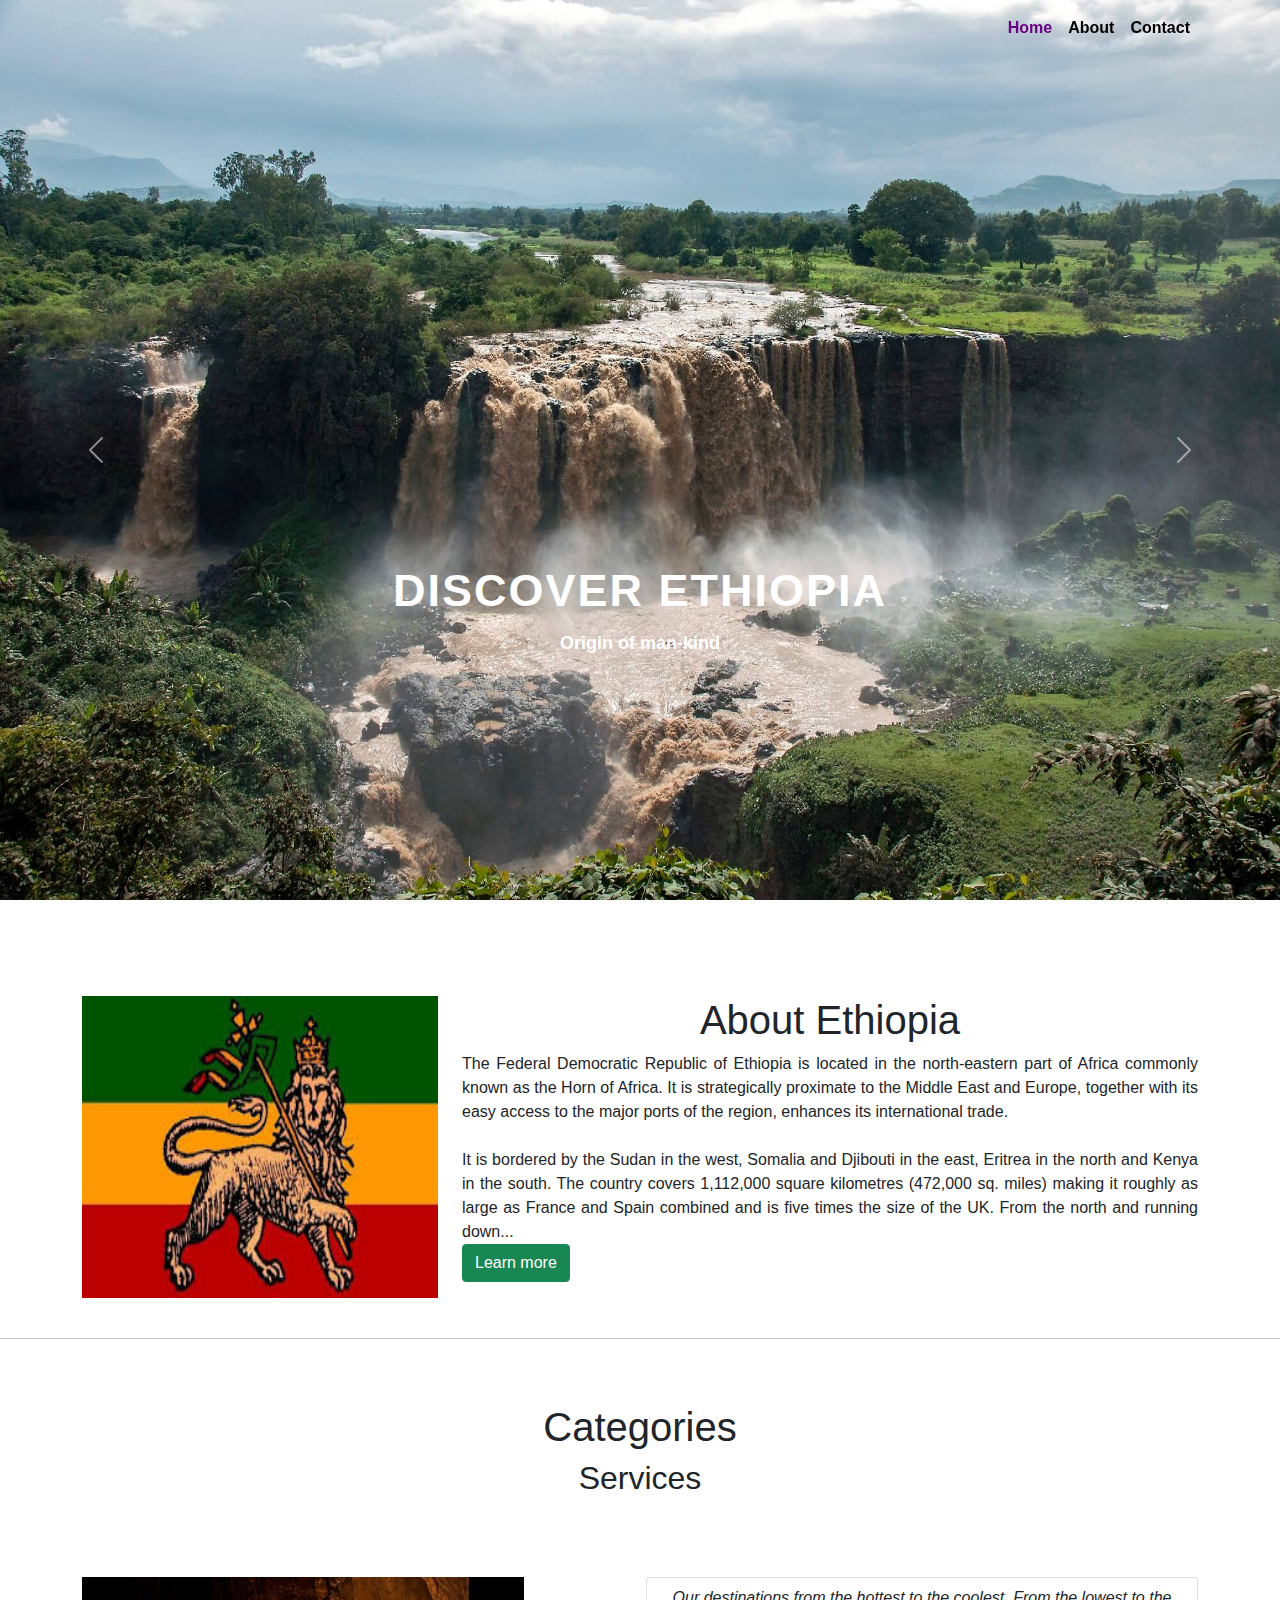
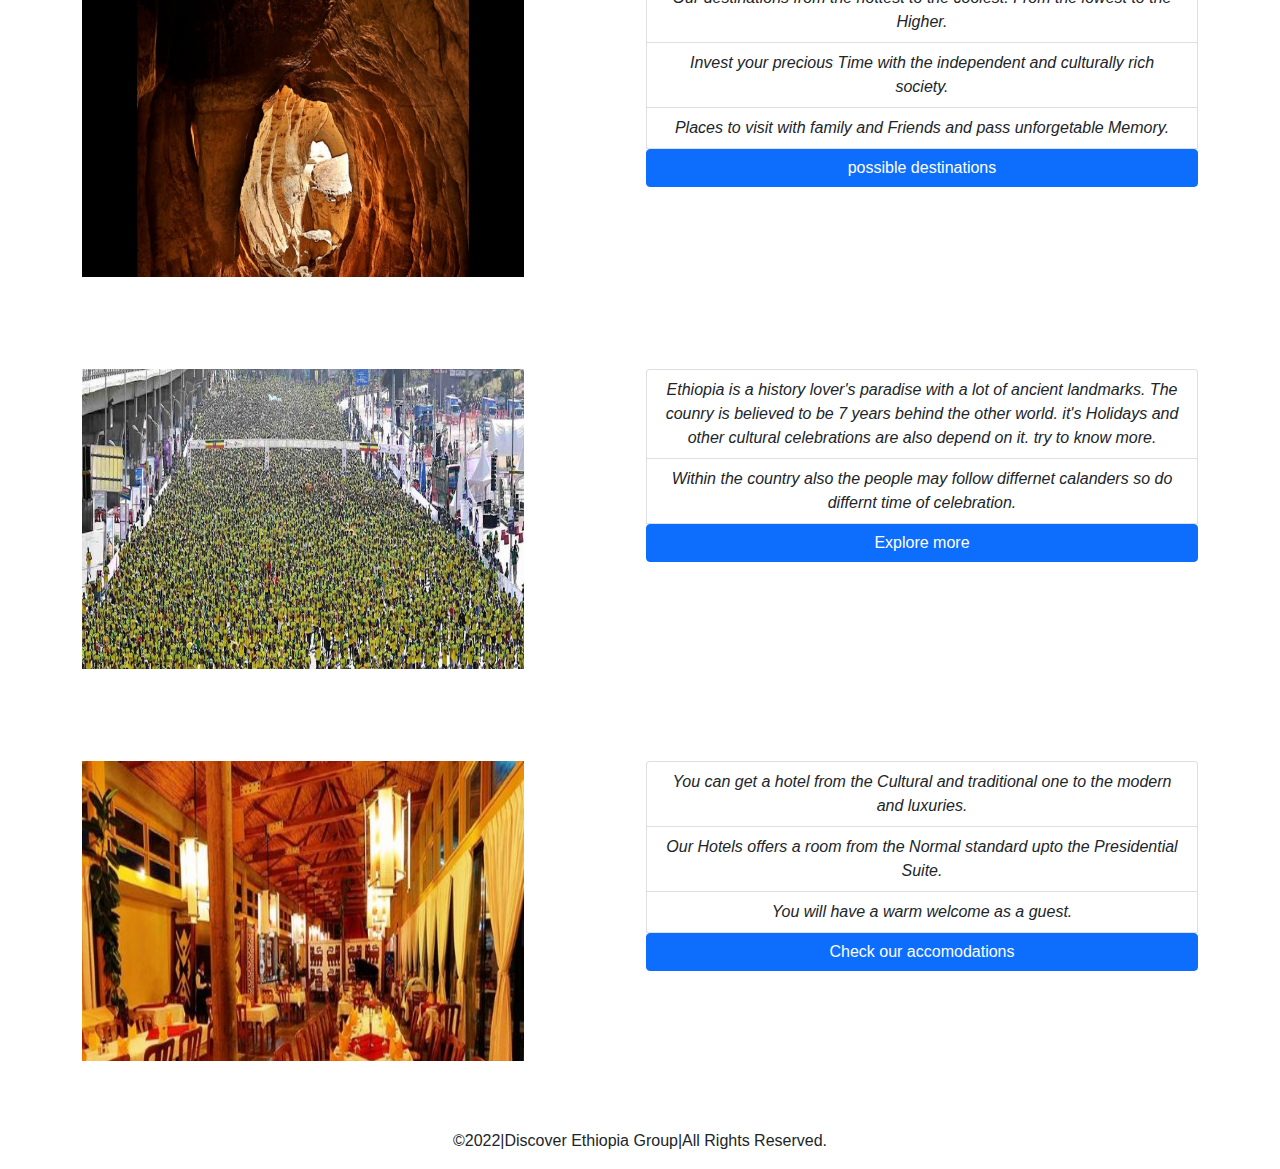
<file: index.html>
<!DOCTYPE html>
<html lang="en">

<head>
    <meta charset="UTF-8">
    <meta http-equiv="X-UA-Compatible" content="IE=edge">
    <meta name="viewport" content="width=device-width, initial-scale=1.0">
    <title>Home page</title>
    <link rel="stylesheet" href="./css/bootstrap.css">
    <script src="./js/bootstrap.bundle.js"></script>
    <link rel="stylesheet" href="home.css">
    <!--here the index.css file is linked. the css file contains styles of bootstrap driven classes.-->
    <!--the classes are needed to style the hero image its transparency and the size. -->
    <!--the index.html page contains many carousel items. and the css file is needed to specify their width, height and caption position. with out the css file the carousal items or the automatic image slide's width and height during toggle can't be set as img-fluid or img-thumbnail as the other static images. -->
    <style>
        @media screen and (max-width:450px){
            .carousel-inner{max-height: 50vh;}
            .d-block{max-height: 50vh;}
            .carousel-caption{top: 15%;}
        }
    </style>
</head>
<body>
        <nav class="navbar navbar-expand-lg navbar-light bg-light fixed-top">
        <div class="container">
            <button aria-controls="navbarSupportedContent" aria-expanded="false" aria-label="Toggle navigation"
                class="navbar-toggler" data-bs-target="#navbarSupportedContent" data-bs-toggle="collapse"
                type="button"><span class="navbar-toggler-icon"></span>
            </button>
            <div class="collapse navbar-collapse" id="navbarSupportedContent">
                <ul class="navbar-nav ms-auto mb-2 mb-lg-0">
                    <li class="nav-item">
                        <a class="nav-link fw-bold" href="index.html" style="color: #690083;">Home</a>
                    </li>
                    <li class="nav-item">
                        <a class="nav-link fw-bold" href="About.html">About</a>
                    </li>
                    <li class="nav-item">
                        <a class="nav-link fw-bold" href="Contact.html">Contact</a>
                    </li>
                </ul>
            </div>
        </div>
    </nav>
    <div class="carousel slide" data-bs-ride="carousel" id="carouselExampleIndicators">
        <div class="carousel-inner">
            <div class="carousel-item active">
                <img alt="..." class="d-block w-100" src="./Image/tisabay2.jpg">
                <div class="carousel-caption">
                    <h5 class="animated bounceInRight" style="animation-delay: 1s; font-weight: 900;">DISCOVER ETHIOPIA</h5>
                    <p class="animated bounceInLeft d-none d-md-block" style="animation-delay:2s; font-weight: 600;">Origin of man-kind
                    </p>
                </div>
            </div>
            <div class="carousel-item">
                <img alt="..." class="d-block w-100" src="./Image/omo.jpg">
                <div class="carousel-caption">
                    <h5 style="font-weight: 900;">HOME OF COFFEE</h5>
                    <p class="d-none d-md-block" style="font-weight: 600;">Dramatic land scape and abundant wildlife</p>
                </div>
            </div>
            <div class="carousel-item">
                <img alt="..." class="d-block w-100" src="./Image/heroimg1.jpg">
                <div class="carousel-caption">
                    <h5 style="font-weight: 900;">LAND OF ABYSSYNIA</h5>
                    <p class="d-none d-md-block" style="font-weight: 600;">The oldest country and abundant civilization</p>
                </div>
            </div>
            <div class="carousel-item">
                <img alt="..." class="d-block w-100" src="./Image/heroimg3.jpg">
                <div class="carousel-caption">
                    <h5 style="font-weight: 900;">LAND OF DIVERSITY</h5>
                    <p class="d-none d-md-block" style="font-weight: 600;">Home of 13 ethinic group</p>
                </div>
            </div>
        </div>
        <button class="carousel-control-prev" data-bs-slide="prev" data-bs-target="#carouselExampleIndicators"
            type="button"><span aria-hidden="true" class="carousel-control-prev-icon"></span> <span
                class="visually-hidden">Previous</span>
        </button>
        <button class="carousel-control-next" data-bs-slide="next" data-bs-target="#carouselExampleIndicators"
            type="button"><span aria-hidden="true" class="carousel-control-next-icon"></span> <span
                class="visually-hidden">Next</span>
        </button>
    </div>

    <!--the code for the next component of the html-->
    <br><br><br><br>
    <div class="container">
        <div class="row">
            <div class="col">
                <img src="./Image/flag.jpeg" class="img-fluid" alt="" style="width: 100%; height: 100%;">
            </div>
            <div class="col-8">
                <h1 class="text-center">About Ethiopia</h1>
                <p style="text-align:justify;">The Federal Democratic Republic of Ethiopia is located in the
                    north-eastern part of Africa commonly
                    known
                    as the Horn of
                    Africa. It is strategically proximate to the Middle East and Europe, together with its easy access
                    to
                    the major ports of
                    the region, enhances its international trade. <br><br> It is bordered by the Sudan in the west,
                    Somalia
                    and Djibouti in
                    the east,
                    Eritrea in the north and Kenya in the south. The country covers 1,112,000 square kilometres (472,000
                    sq.
                    miles) making
                    it roughly as large as France and Spain combined and is five times the size of the UK.

                    From the north and running down...
                    <br>
                    <a class="btn btn-success" href="About Ethiopia.html" role="button">Learn more</a>
                </p>
            </div>
        </div>
    </div>
    <br>
    <hr class="horizontal_line"><br><br>

    <!--the next component is as follows-->
    <div class="text-center">
        <h1>Categories</h1>
        <h2>Services</h2>
    </div>
    <br><br><br>
        <div class="container">
            <div class="row">
                <div id="carouselExampleSlidesOnly" class="carousel slide col" data-bs-ride="carousel">
                    <div class="carousel-inner" id="carouselExampleSlidesOnly2">
                        <div class="carousel-item active">
                            <img src="./Image/sofomar32.jpg" class="d-block w-10 img-fluid" alt="...">
                        </div>
                        <div class="carousel-item">
                            <img src="./Image/lalibella2.jpg" class="d-block w-10 img-fluid" alt="...">
                        </div>
                        <div class="carousel-item">
                            <img src="./Image/fasil.jpg" class="d-block w-10 img-fluid" alt="...">
                        </div>
                        <div class="carousel-item">
                            <img src="./Image/Dallol-hottest-place-on-earth-11.jpg" class="d-block w-10 img-fluid " alt="...">
                        </div>
                        <div class="carousel-item">
                            <img src="./Image/2axum.jpg" class="d-block w-10 img-fluid" alt="...">
                        </div>
                    </div>
                </div>
                <ul class="list-group col text-center">
                    <li class="list-group-item"><i>Our destinations from the hottest to the coolest. From the lowest to
                            the Higher.</i>
                    </li>
                    <li class="list-group-item"><i>Invest your precious Time with the independent and culturally rich
                            society.</i></li>
                    <li class="list-group-item"><i>Places to visit with family and Friends and pass unforgetable
                            Memory.</i></li>
                    <a class="btn btn-primary" href="Destinations.html" role="button">possible destinations</a>
                </ul>
            </div>
        </div>
        <br><br><br>
        <!--The next component of the page##########################################################################3-->
        <div class="container">
            <div class="row">
                <div id="carouselExampleSlidesOnly" class="carousel slide col" data-bs-ride="carousel">
                    <div class="carousel-inner" id="carouselExampleSlidesOnly2">
                        <div class="carousel-item active">
                            <img src="./Image/picture-confetti_cover-page.jpg" class="d-block w-10 img-fluid" alt="...">
                        </div>
                        <div class="carousel-item">
                            <img src="./Image/40026370_1921028777981823_5062009800359936_o-1-1080x628.jpg" class="d-block w-10 img-fluid" 
                                alt="...">
                        </div>
                        <div class="carousel-item">
                            <img src="./Image/40026370_1921028777981823_5062009800359936_o-1-1080x628.jpg" class="d-block w-10 img-fluid"
                                alt="...">
                        </div>
                        <div class="carousel-item">
                            <img src="./Image/ethiopia-religious-orthodox-timket-1024x683.jpg" class="d-block w-10 img-fluid" alt="...">
                        </div>
                        <div class="carousel-item">
                            <img src="./Image/40026370_1921028777981823_5062009800359936_o-1-1080x628.jpg" class="d-block w-10 img-fluid"
                                alt="...">
                        </div>
                    </div>
                </div>
                <ul class="list-group col text-center">
                    <li class="list-group-item"><i>Ethiopia is a history lover's paradise with a lot of ancient
                            landmarks. The counry is
                            believed to be 7 years behind
                            the other world. it's Holidays and other cultural celebrations are also depend on it.
                            try to know
                            more.</i>
                    </li>
                    <li class="list-group-item"><i>Within the country also the people may follow differnet calanders so
                            do differnt time
                            of
                            celebration.</i></li>
                    <a class="btn btn-primary" href="Ethiopian holidays.html" role="button">Explore more</a>
                </ul>

            </div>
        </div>
<br><br><br>
        <!--the next component of the page##################################################################################-->
        <div class="container">
            <div class="row">
                <div id="carouselExampleSlidesOnly" class="carousel slide col overflow-hidden" data-bs-ride="carousel">
                    <div class="carousel-inner" id="carouselExampleSlidesOnly2">
                        <div class="carousel-item active">
                            <img src="./Image/new goha2.jpg" class="d-block w-10 img-fluid" alt="...">
                        </div>
                        <div class="carousel-item">
                            <img src="./Image/new4 Kuriftu-Resort-and-Spa-outdoor-dining.jpg" class="d-block w-10 img-fluid"
                                alt="...">
                        </div>
                        <div class="carousel-item">
                            <img src="./Image/new 3 sheraton1.jpg" class="d-block w-10 img-fluid" alt="...">
                        </div>
                        <div class="carousel-item">
                            <img src="./Image/new  3skylight2.jpg" class="d-block w-10 img-fluid" alt="...">
                        </div>
                        <div class="carousel-item">
                            <img src="./Image/new 2 hotel3.jpg" class="d-block w-10 img-fluid" alt="...">
                        </div>
                    </div>
                </div>
                <ul class="list-group col text-center">
                    <li class="list-group-item"><i>You can get a hotel from the Cultural and traditional one to the
                            modern and
                            luxuries.</i>
                    </li>
                    <li class="list-group-item"><i>Our Hotels offers a room from the Normal standard upto the
                            Presidential Suite.</i>
                    </li>
                    <li class="list-group-item"><i>You will have a warm welcome as a guest.</i></li>
                    <a class="btn btn-primary" href="Accomodation.html" role="button">Check our accomodations</a>
                </ul>
            </div>
        </div>
<br><br>
    <footer>
        <p class="text-center">&copy;2022|Discover Ethiopia Group|All Rights Reserved.</p>
    </footer>
</body>
</html>
</file>
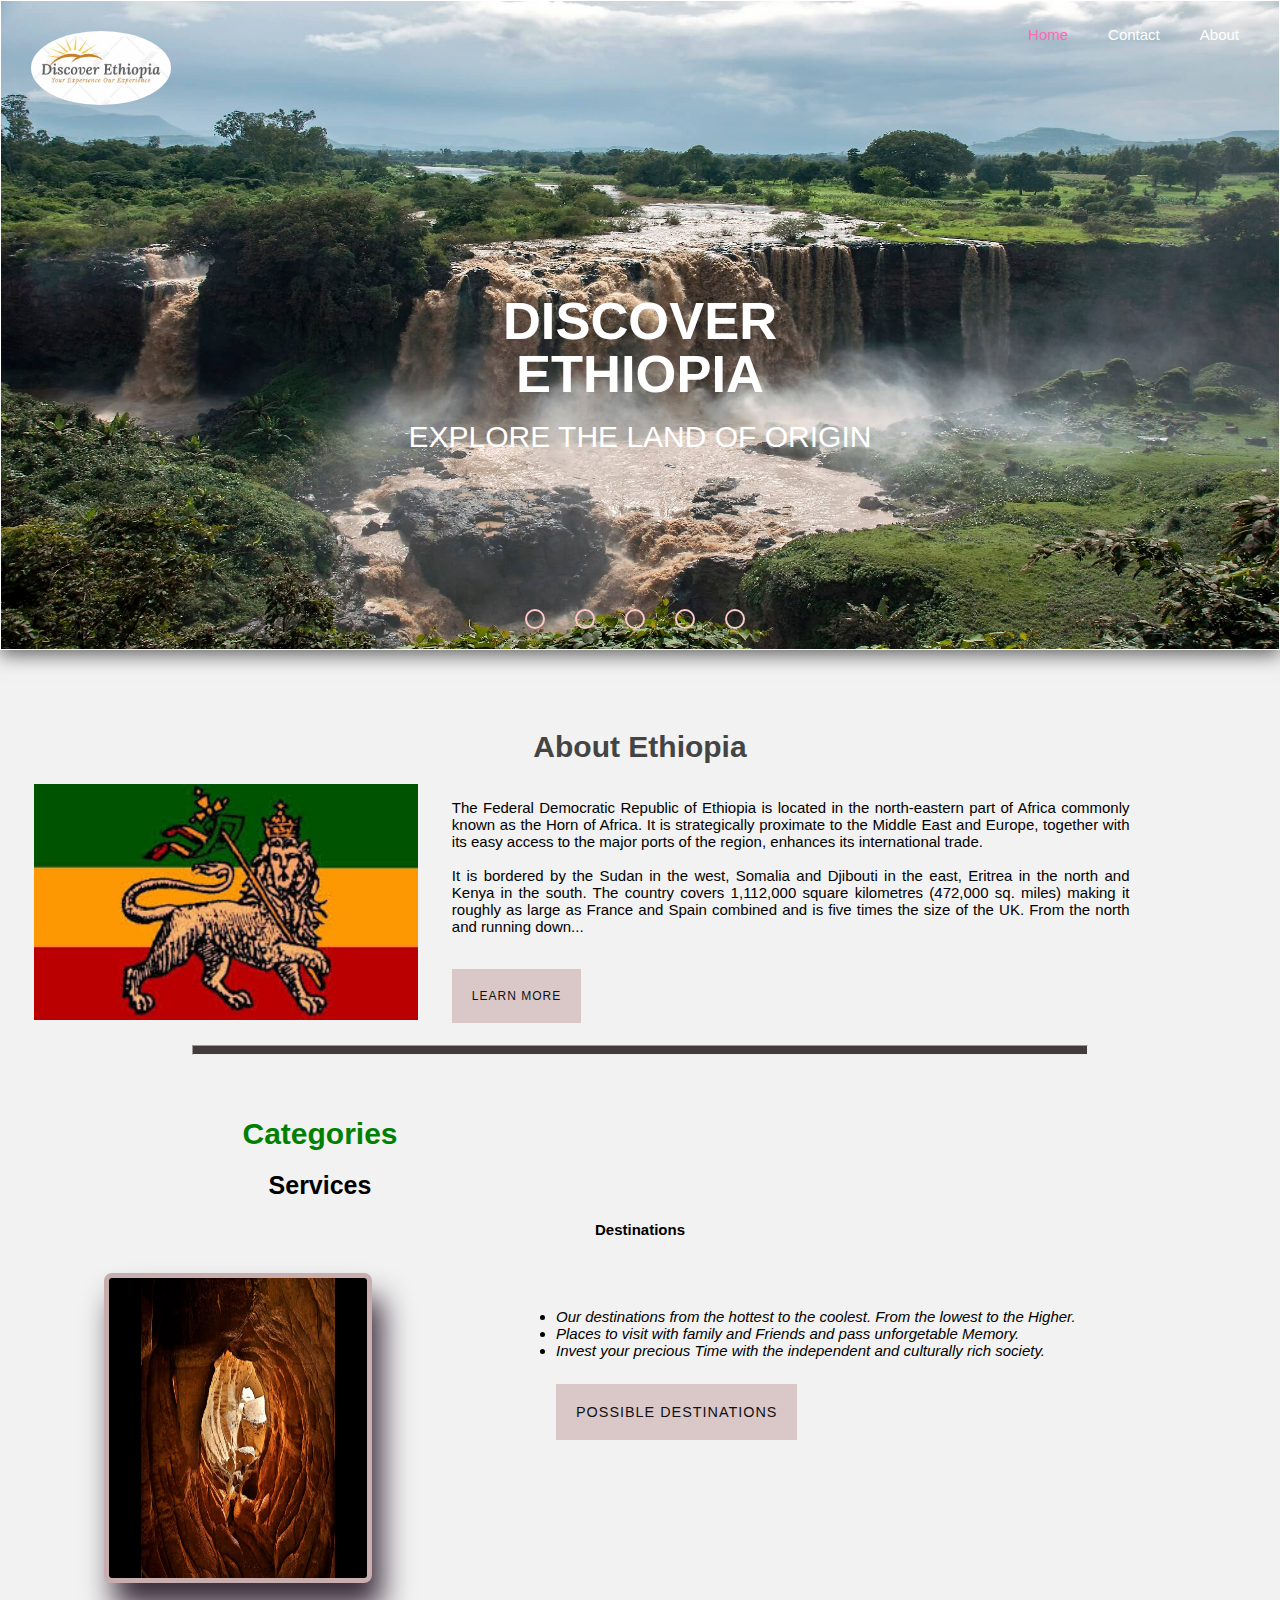
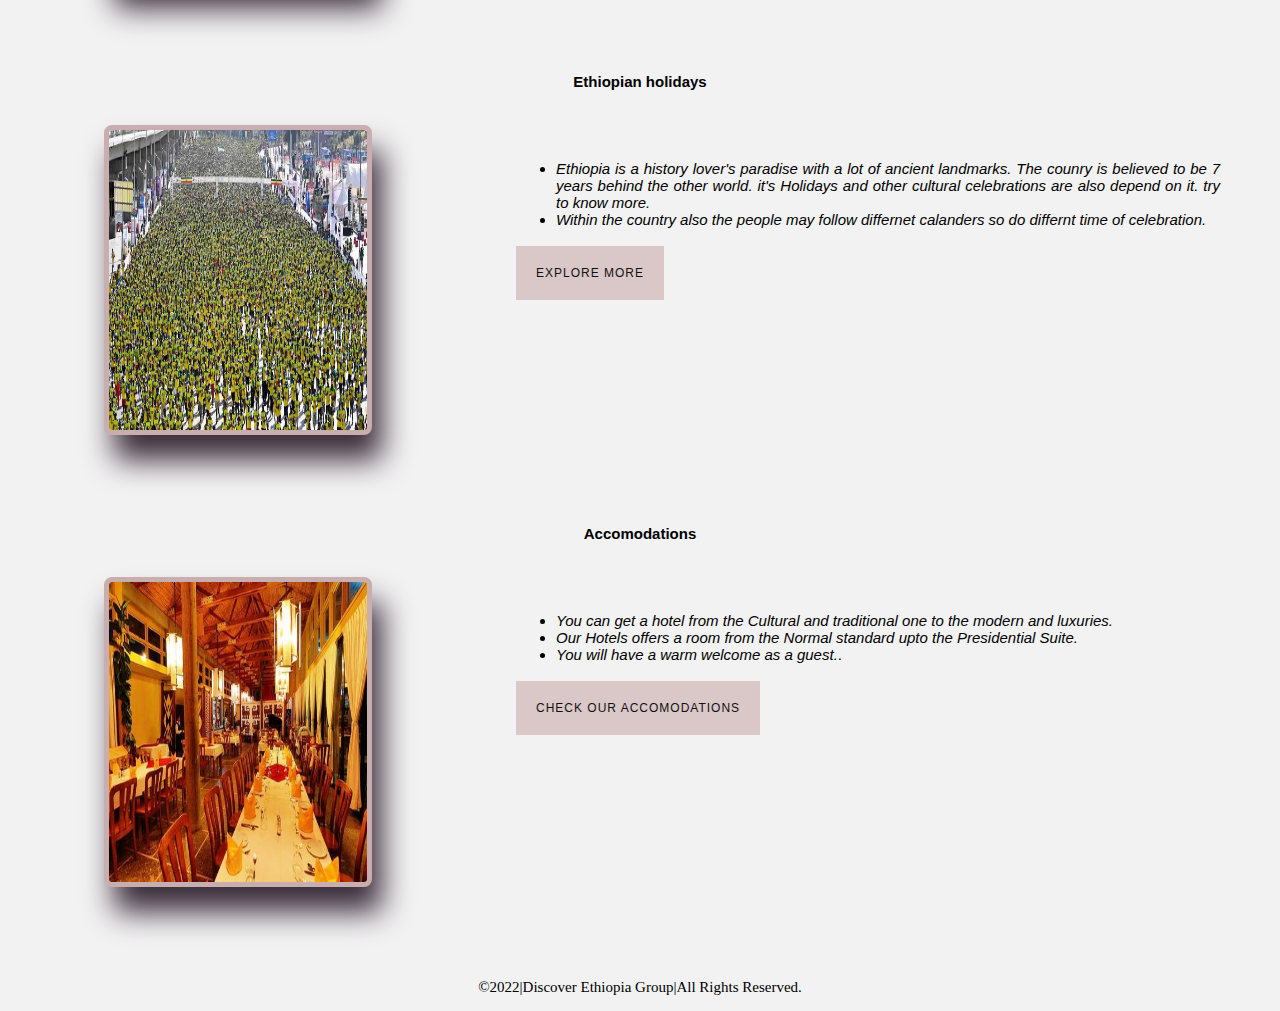
<file: src/index.html>
<!DOCTYPE html>
<html lang="en">

<head>
    <meta charset="UTF-8">
    <meta http-equiv="X-UA-Compatible" content="IE=edge">
    <meta name="viewport" content="width=device-width, initial-scale=1.0">
    <title>Home page</title>
    <!--<link rel="stylesheet" href="like.css">-->
    <link rel="stylesheet" href="home.css">

</head>

<body>
    <div class="slider_block">
        <div class="logo">
            <img src="./Image/logo.jpeg" alt="oops!" class="logo__image">
        </div>
        <div class="front_heading">
            <h1 class="main__title">DISCOVER <br> ETHIOPIA</h1>
            <p class="front__heading__paragraph">EXPLORE THE LAND OF ORIGIN</p>
        </div>

        <nav class="navigation">
            <a href="About.html" class="navigation_links">About</a>
            <a href="Contact.html" class="navigation_links">Contact</a>
            <a href="index.html" id="home_link" class="navigation_links">Home</a>

        </nav>
        <div class="slides">
            <!--radio buttons start-->
            <input type="radio" name="radio-btn" id="radio1" class="input__radios">
            <input type="radio" name="radio-btn" id="radio2" class="input__radios">
            <input type="radio" name="radio-btn" id="radio3" class="input__radios">
            <input type="radio" name="radio-btn" id="radio4" class="input__radios">
            <input type="radio" name="radio-btn" id="radio5" class="input__radios">
            <!--radio buttons end-->

            <!--slide images start-->
            <div class="slide first">
                <img src="./Image/tisabay2.jpg" alt="" class="slide__images">
            </div>
            <div class="slide">
                <img src="./Image/omo.jpg" alt="" class="slide__images">
            </div>
            <div class="slide">
                <img src="./Image/heroimg1.jpg" alt="" class="slide__images">
            </div>
            <div class="slide">
                <img src="./Image/heroimg5.jpg" alt="" class="slide__images">
            </div>
            <div class="slide">
                <img src="./Image/heroimg3.jpg" alt="" class="slide__images">
            </div>
            <!--slide images end-->

        </div>


        <!--manual navigation start-->
        <div class="navigation_manual">
            <label for="radio1" class="manual__buttons"></label>
            <label for="radio2" class="manual__buttons"></label>
            <label for="radio3" class="manual__buttons"></label>
            <label for="radio4" class="manual__buttons"></label>
            <label for="radio5" class="manual__buttons"></label>
        </div>
        <!--manual navigation end-->
    </div>

    <!--the code for the next component of the html-->

    <div class="second-block">
        <h1>About Ethiopia</h1>
        <div class="About-ethiopia">
            <div class="side-image">
                <img src="./Image/flag.jpeg" alt="">
            </div>
            <div class="side_paragraph_div_block">
                <p class="side__paragraph">The Federal Democratic Republic of Ethiopia is located in the north-eastern
                    part of Africa commonly
                    known
                    as the Horn of
                    Africa. It is strategically proximate to the Middle East and Europe, together with its easy access
                    to
                    the major ports of
                    the region, enhances its international trade. <br><br> It is bordered by the Sudan in the west,
                    Somalia
                    and Djibouti in
                    the east,
                    Eritrea in the north and Kenya in the south. The country covers 1,112,000 square kilometres (472,000
                    sq.
                    miles) making
                    it roughly as large as France and Spain combined and is five times the size of the UK.

                    From the north and running down...
                    <br><br><br><br><a href="About Ethiopia.html" id="link3" class="extending_links">learn more</a>
                </p>
            </div>
        </div>
    </div>
    <br>
    <hr class="horizontal_line"><br><br>

    <!--the next component is as follows-->
    <div class="titles_block">
        <h1 class="titles__main__heading">Categories</h1>
        <h2 class="titles__sub__heading">Services</h2>
    </div>

    <div class="options_div_block">
        <div class="Destinations">
            <h2 class="head-title">Destinations</h2>
            <div class="block-Destinations">
                <div class="automatic-image-slider">
                    <div class="container">
                        <div class="wrapper">
                            <img src="./Image/sofomar32.jpg" alt="" width="300px" height="300px" class="wrapper_image">
                            <img src="./Image/lalibella2.jpg" alt="" width="300px" height="300px" class="wrapper_image">
                            <img src="./Image/fasil.jpg" alt="" width="300px" height="300px" class="wrapper_image">
                            <img src="./Image/Dallol-hottest-place-on-earth-11.jpg" alt="" width="300px" height="300px"
                                class="wrapper_image">
                            <img src="./Image/2axum.jpg" alt="" width="300px" height="300px" class="wrapper_image">
                        </div>
                    </div>
                </div>
                <div class="the_side_paragraph">
                    <ul>
                        <li><i>Our destinations from the hottest to the coolest. From the lowest to the Higher.</i></li>
                        <li><i>Places to visit with family and Friends and pass unforgetable Memory.</i></li>
                        <li><i>Invest your precious Time with the independent and culturally rich society.</i></li>
                        <br><br>
                        <a href="Destinations.html" id="link2" class="extending_links">possible destinations</a>
                    </ul>
                </div>
            </div>
        </div>

        <!--The next component of the page##########################################################################3-->
        <div class="Et-holidays">
            <h2 class="head-title">Ethiopian holidays</h2>
            <div class="block-ETholidays">
                <div class="automatic-image-slider">
                    <div class="container">
                        <div class="wrapper">
                            <img src="./Image/picture-confetti_cover-page.jpg" alt="" width="300px" height="300px"
                                class="wrapper_image">
                            <img src="./Image/40026370_1921028777981823_5062009800359936_o-1-1080x628.jpg" alt=""
                                width="300px" height="300px" class="wrapper_image">
                            <img src="./Image/40026370_1921028777981823_5062009800359936_o-1-1080x628.jpg" alt=""
                                width="300px" height="300px" class="wrapper_image">
                            <img src="./Image/ethiopia-religious-orthodox-timket-1024x683.jpg" alt="" width="300px"
                                height="300px" class="wrapper_image">
                            <img src="./Image/40026370_1921028777981823_5062009800359936_o-1-1080x628.jpg" alt=""
                                width="300px" height="300px" class="wrapper_image">
                        </div>
                    </div>
                </div>
                <div class="the_side_paragraph">
                    <ul>
                        <li><i>Ethiopia is a history lover's paradise with a lot of ancient landmarks. The counry is
                                believed to be 7 years behind
                                the other world. it's Holidays and other cultural celebrations are also depend on it.
                                try to know
                                more.</i></li>
                        <li><i>Within the country also the people may follow differnet calanders so do differnt time of
                                celebration.</i>
                        </li>
                    </ul>
                    <br>
                    <a href="Ethiopian holidays.html" id="link" class="extending_links">Explore more</a>
                </div>
            </div>
        </div>
        <!--the next component of the page##################################################################################-->
        <div class="Accomodations">
            <h2 class="head-title">Accomodations</h2>
            <div class="block-Accomoadations">
                <div class="automatic-image-slider">
                    <div class="container">
                        <div class="wrapper">
                            <img src="./Image/new goha2.jpg" alt="" width="300px" height="300px" class="wrapper_image">
                            <img src="./Image/new4 Kuriftu-Resort-and-Spa-outdoor-dining.jpg" alt="" width="300px"
                                height="300px" class="wrapper_image">
                            <img src="./Image/new 3 sheraton1.jpg" alt="" width="300px" height="300px"
                                class="wrapper_image">
                            <img src="./Image/new  3skylight2.jpg" alt="" width="300px" height="300px"
                                class="wrapper_image">
                            <img src="./Image/new 2 hotel3.jpg" alt="" width="300px" height="300px"
                                class="wrapper_image">
                        </div>
                    </div>
                </div>
                <div class="the_side_paragraph">
                    <ul>
                        <li><i>You can get a hotel from the Cultural and traditional one to the modern and luxuries.</i>
                        </li>
                        <li><i>Our Hotels offers a room from the Normal standard upto the Presidential Suite.</i></li>
                        <li><i>You will have a warm welcome as a guest.</i>.</li>
                    </ul>
                    <br>
                    <a href="Accomodation.html" id="link4" class="extending_links">Check our accomodations</a>
                </div>
            </div>
        </div>
    </div>
    <footer class="footer_paragraph">
        <p>&copy;2022|Discover Ethiopia Group|All Rights Reserved.</p>
    </footer>



</body>

</html>
</file>
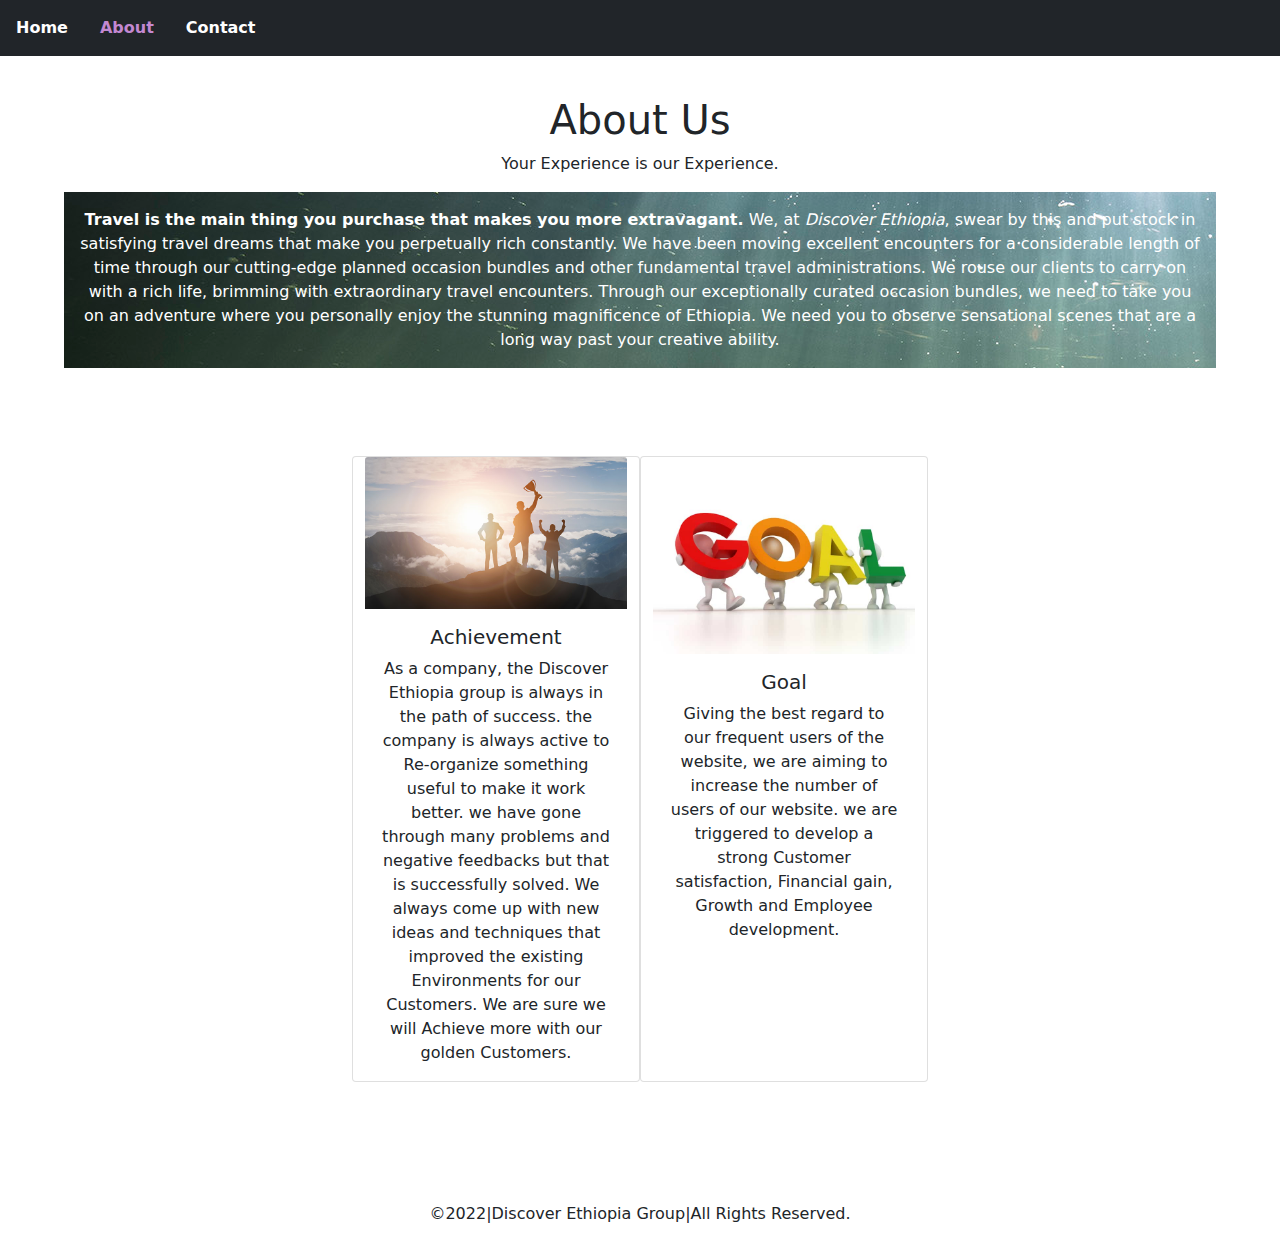
<file: About.html>
<!DOCTYPE html>
<html lang="en">
<head>
    <meta charset="UTF-8">
    <meta http-equiv="X-UA-Compatible" content="IE=edge">
    <meta name="viewport" content="width=device-width, initial-scale=1.0">
    <title>About us</title>
    <link rel="stylesheet" href="./css/bootstrap.css">
    <script src="./js/bootstrap.bundle.js"></script>
</head>
<body>
            <nav class="navbar navbar-expand-lg navbar-light bg-dark fixed-top">
                <ul class="nav">
                    <li class="nav-item">
                        <a class="nav-link fw-bold" href="index.html" style="color: #fff;">Home</a>
                    </li>
                    <li class="nav-item">
                        <a class="nav-link fw-bold" href="About.html" style="color: #c388d1;">About</a>
                    </li>
                    <li class="nav-item">
                        <a class="nav-link fw-bold" href="Contact.html" style="color: #fff;">Contact</a>
                    </li>
                </ul>
            </nav>
        <br><br><br><br>
        <div style="width: 90%; margin: auto;">
            <h1 class="text-center">About Us</h1>
            <p class="text-center">Your Experience is our Experience.</p>
            <p class="text-center w-100 p-3" style="background-image: url(./Image/green.jpg); color: #fff;"><b>Travel is the main thing you purchase that makes you more extravagant.</b> We, at<i> Discover Ethiopia</i>, swear by this and
            put stock in satisfying travel dreams that make you perpetually rich constantly. We have been moving excellent encounters for a considerable length of time through our cutting-edge planned occasion
            bundles and other fundamental travel administrations. We rouse our clients to carry on with a rich life, brimming with
            extraordinary travel encounters.
            
            Through our exceptionally curated occasion bundles, we need to take you on an adventure where you personally enjoy the
            stunning magnificence of Ethiopia. We need you to observe sensational scenes that are a long way
            past your creative ability.</p>
        </div>
    </div>
    <br><br><br>
    <div  class="row justify-content-center">
        <div class="card" style="width: 18rem;">
            <img src="./Image/achievement.jpg" class="card-img-top" alt="...">
            <div class="card-body">
                <h5 class="card-title text-center">Achievement</h5>
                <p class="card-text text-center">As a company, the Discover Ethiopia group is always in the path of success. the company is always active to Re-organize
                something useful to make it work better. we have gone through many problems and negative feedbacks but that is
                successfully solved. We always come up with new ideas and techniques that improved the existing Environments for our
                Customers. We are sure we will Achieve more with our golden Customers.</p>
            </div>
        </div>
        <div class="card" style="width: 18rem;">
            <img src="./Image/Goal.jpg" class="card-img-top" alt="...">
            <div class="card-body">
                <h5 class="card-title text-center">Goal</h5>
                <p class="card-text text-center">Giving the best regard to our frequent users of the website, we are aiming to increase the number of users of our
                website. we are triggered to develop a strong Customer satisfaction, Financial gain, Growth and Employee development.</p>
            </div>
        </div>
    </div>
    <br><br><br><br><br>
    <footer>
        <p class="text-center">&copy;2022|Discover Ethiopia Group|All Rights Reserved.</p>
    </footer>
</body>
</html>
</file>
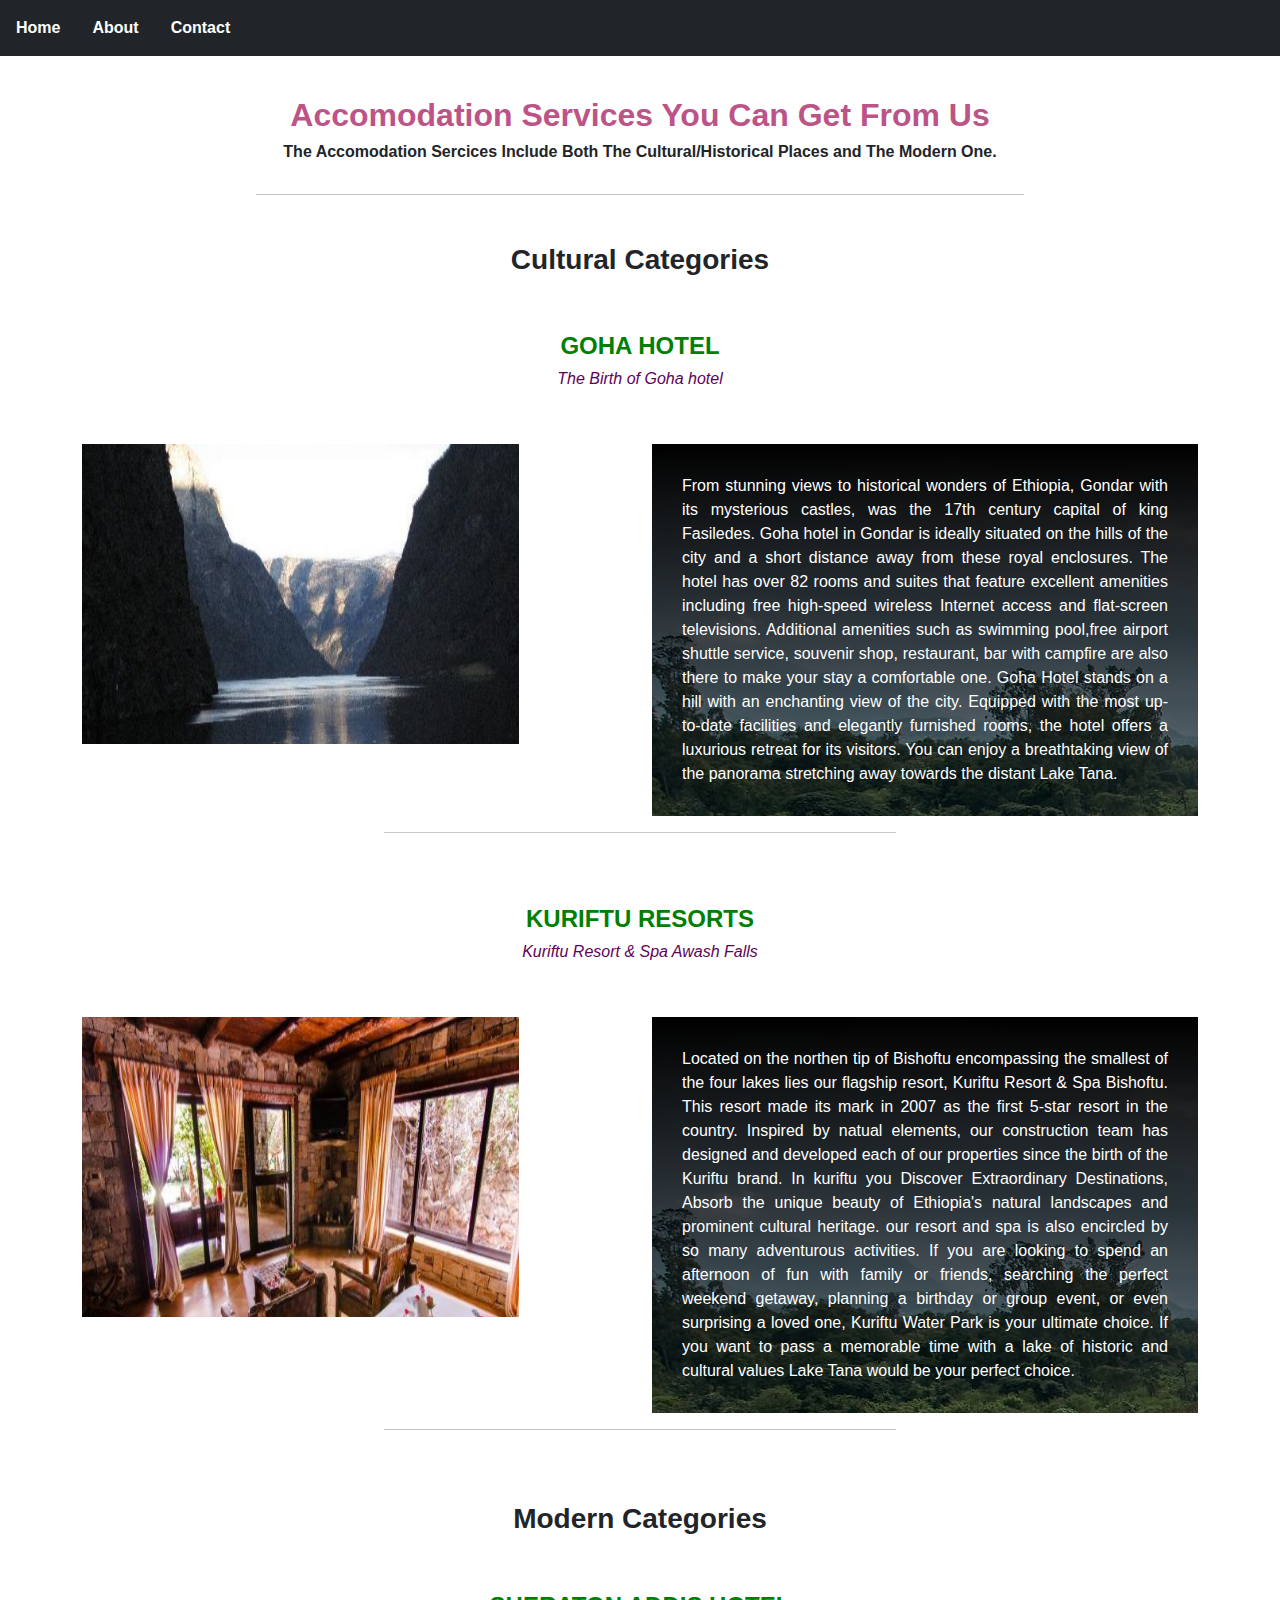
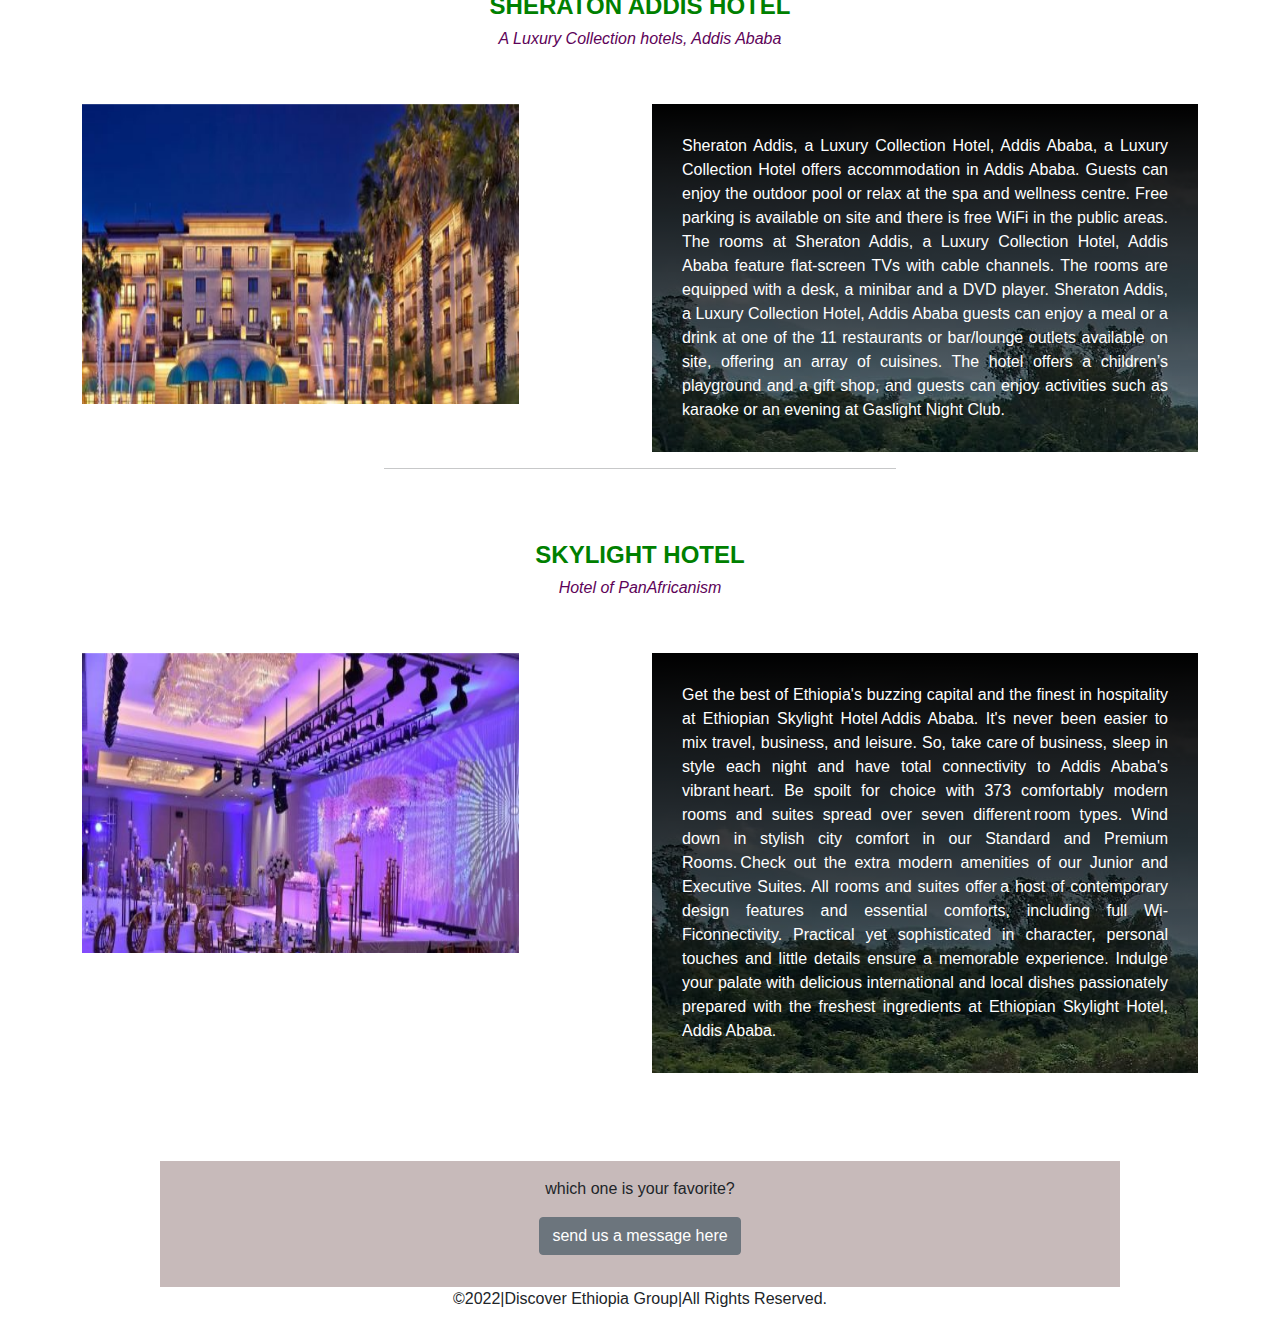
<file: Accomodation.html>
<!DOCTYPE html>
<html lang="en">
<head>
    <meta charset="UTF-8">
    <meta http-equiv="X-UA-Compatible" content="IE=edge">
    <meta name="viewport" content="width=device-width, initial-scale=1.0">
    <title>Accomodation</title>
    <link rel="stylesheet" href="./css/bootstrap.css">
    <link rel="stylesheet" href="home.css">
    <!--here the index.css file is linked. the css file contains styles of bootstrap driven classes.-->
    <!--the classes are needed to style the hero image its transparency and the size. -->
    <!--the index.html page contains many carousel items. and the css file is needed to specify their width, height and caption position. with out the css file the carousal items or the automatic image slide's width and height during toggle can't be set as img-fluid or img-thumbnail as the other static images. -->
    <script src="./js/bootstrap.bundle.js"></script>
    <style>
        @media screen and (max-width:800px) {
            .row {display: inline-block;}
            .col-8 {width: 100%;}
            #carouselExampleSlidesOnly {width: 100%;}
            #carouselExampleSlidesOnly2 {width: 100%;}
        }
        @media screen and (max-width:600px) {
            #carouselExampleSlidesOnly {width: 100%;}
            #carouselExampleSlidesOnly2 {width: 100%;}
        }
    .col p{background: linear-gradient(rgba(0, 0, 0, 1), rgba(0, 0, 0, 0.4)), url(./Image/tisabay2.jpg);color: #fff;padding: 30px;}
    </style>
</head>
<body>
<header>
    <nav class="navbar navbar-expand-lg navbar-light bg-dark fixed-top float-end">
                <ul class="nav">
                    <li class="nav-item">
                        <a class="nav-link fw-bold" href="index.html" style="color: #fff;">Home</a>
                    </li>
                    <li class="nav-item">
                        <a class="nav-link fw-bold" href="About.html" style="color: #fff;">About</a>
                    </li>
                    <li class="nav-item">
                        <a class="nav-link fw-bold" href="Contact.html" style="color: #fff;">Contact</a>
                    </li>
                </ul>
    </nav>
</header>
        <br><br><br><br>
        <div class="text-center">
            <h2 class="fw-bold" style="color: rgb(188, 84, 136);">Accomodation Services You Can Get From Us</h2>
            <h6 class="fw-bolder">The Accomodation Sercices Include Both The Cultural/Historical Places and The Modern One.</h6>
        </div>
            <br>
            <hr style="width: 60%; margin: auto;">
            <br><br>
            <!--the first section of the html page***********************************************************************-->
            <h3 class="text-center fw-bold">Cultural Categories</h3>
            <br><br>
        <div class="container">
            <h4 class="text-center text-uppercase fw-bold" style="color: green;">Goha Hotel</h4>
            <h6 class="text-center fst-italic" style="color: #5e0359;">The Birth of Goha hotel</h6>
            <br><br>
            <div class="row">
                <div id="carouselExampleSlidesOnly" class="carousel slide col" data-bs-ride="carousel">
                    <div class="carousel-inner" id="carouselExampleSlidesOnly2">
                        <div class="carousel-item active">
                            <img src="./Image/goha5.jpg" class="d-block w-10 img-fluid" alt="...">
                        </div>
                        <div class="carousel-item">
                            <img src="./Image/newgoha.jpg" class="d-block w-10 img-fluid" alt="...">
                        </div>
                        <div class="carousel-item">
                            <img src="./Image/new goha1.jpg" class="d-block w-10 img-fluid"
                                alt="...">
                        </div>
                        <div class="carousel-item">
                            <img src="./Image/goha5.jpg" class="d-block w-10 img-fluid " alt="...">
                        </div>
                        <div class="carousel-item">
                            <img src="./Image/newgoha.jpg" class="d-block w-10 img-fluid" alt="...">
                        </div>
                    </div>
                </div>
                <div class="col">
                    <p style="text-align: justify;">From stunning views to historical wonders of Ethiopia, Gondar with its mysterious castles, was the 17th
                    century capital
                    of king Fasiledes. Goha hotel in Gondar is ideally situated on the hills of the city and a short
                    distance
                    away from
                    these royal enclosures. The hotel has over 82 rooms and suites that feature excellent amenities
                    including free
                    high-speed wireless Internet access and flat-screen televisions. Additional amenities such as swimming
                    pool,free
                    airport shuttle service, souvenir shop, restaurant, bar with campfire are also there to make your stay a
                    comfortable one.
                    Goha Hotel stands on a hill with an enchanting view of the city. Equipped with the most up-to-date
                    facilities
                    and elegantly furnished rooms, the hotel offers a luxurious retreat for its visitors. You can enjoy a
                    breathtaking view of
                    the panorama stretching away towards the distant Lake Tana.
                    </p>
                </div>
            </div>
        </div>
<hr width="40%" style="margin: auto;">
<br><br><br>
            <!--the second section##########################################################-->

        <div class="container">
                    <h4 class="text-center text-uppercase fw-bold" style="color: green;">Kuriftu Resorts</h4>
                    <h6 class="text-center fst-italic" style="color: #5e0359;">Kuriftu Resort & Spa Awash Falls</h6>
                    <br><br>
                    <div class="row">
                        <div id="carouselExampleSlidesOnly" class="carousel slide col" data-bs-ride="carousel">
                            <div class="carousel-inner" id="carouselExampleSlidesOnly2">
                                <div class="carousel-item active">
                                    <img src="./Image/new 2kuriftu-resort-spa-debre.jpg" class="d-block w-10 img-fluid" alt="...">
                                </div>
                                <div class="carousel-item">
                                    <img src="./Image/new 5lake-view-room-kuriftu.jpg" class="d-block w-10 img-fluid" alt="...">
                                </div>
                                <div class="carousel-item">
                                    <img src="./Image/new1 kuriftu.jpg" class="d-block w-10 img-fluid" alt="...">
                                </div>
                                <div class="carousel-item">
                                    <img src="./Image/new3 kuriftu-resort-spa-debre (1).jpg" class="d-block w-10 img-fluid " alt="...">
                                </div>
                                <div class="carousel-item">
                                    <img src="./Image/new4 Kuriftu-Resort-and-Spa-outdoor-dining.jpg" class="d-block w-10 img-fluid" alt="...">
                                </div>
                            </div>
                        </div>
                        <div class="col">
                            <p style="text-align: justify;">Located on the northen tip of Bishoftu encompassing the smallest of the four lakes lies our flagship
                            resort,
                            Kuriftu
                            Resort & Spa Bishoftu. This resort made its mark in 2007 as the first 5-star resort in the country.
                            Inspired
                            by natual elements, our construction team has designed and developed each of our properties since the
                            birth
                            of
                            the Kuriftu brand. In kuriftu you Discover Extraordinary Destinations, Absorb the unique beauty of
                            Ethiopia's natural landscapes and prominent cultural heritage. our resort and spa is also encircled by
                            so
                            many adventurous activities. If you are looking to spend an afternoon of fun with family or friends,
                            searching the perfect weekend getaway, planning a
                            birthday or group event, or even surprising a loved one, Kuriftu Water Park is your ultimate choice. If
                            you
                            want to pass a memorable time with a lake of historic and cultural values Lake Tana would be your
                            perfect
                            choice.
                            </p>
                        </div>
                    </div>
                </div>
<hr width="40%" style="margin: auto;">
<br><br><br>
<!--the next section of the html pag#######################################################################################################################-->
            <h3 class="text-center fw-bold">Modern Categories</h1>
            <br><br>

        <div class="container">
            <h4 class="text-center text-uppercase fw-bold" style="color: green;">Sheraton Addis Hotel</h4>
            <h6 class="text-center fst-italic" style="color: #5e0359;">A Luxury Collection hotels, Addis Ababa</h6>
            <br><br>
            <div class="row">
                <div id="carouselExampleSlidesOnly" class="carousel slide col" data-bs-ride="carousel">
                    <div class="carousel-inner" id="carouselExampleSlidesOnly2">
                        <div class="carousel-item active">
                            <img src="./Image/new 1 hotel.jpg" class="d-block w-10 img-fluid" alt="...">
                        </div>
                        <div class="carousel-item">
                            <img src="./Image/new 2 hotel4.jpg" class="d-block w-10 img-fluid" alt="...">
                        </div>
                        <div class="carousel-item">
                            <img src="./Image/new 3 sheraton1.jpg" class="d-block w-10 img-fluid" alt="...">
                        </div>
                        <div class="carousel-item">
                            <img src="./Image/new 4 sheraton2.jpg" class="d-block w-10 img-fluid " alt="...">
                        </div>
                        <div class="carousel-item">
                            <img src="./Image/new 6 sheraton4.jpg" class="d-block w-10 img-fluid"
                                alt="...">
                        </div>
                    </div>
                </div>
                <div class="col">
                    <p style="text-align: justify;">Sheraton Addis, a Luxury Collection Hotel, Addis Ababa, a Luxury Collection Hotel offers accommodation in
                    Addis Ababa.
                    Guests can enjoy the outdoor pool or relax at the spa and wellness centre. Free parking is available on
                    site
                    and there
                    is free WiFi in the public areas.
                    
                    The rooms at Sheraton Addis, a Luxury Collection Hotel, Addis Ababa feature flat-screen TVs with cable
                    channels. The
                    rooms are equipped with a desk, a minibar and a DVD player.
                    
                    Sheraton Addis, a Luxury Collection Hotel, Addis Ababa guests can enjoy a meal or a drink at one of the
                    11
                    restaurants
                    or bar/lounge outlets available on site, offering an array of cuisines.
                    
                    The hotel offers a children’s playground and a gift shop, and guests can enjoy activities such as
                    karaoke or
                    an evening
                    at Gaslight Night Club.
                    </p>
                </div>
            </div>
        </div>
<hr width="40%" style="margin: auto;">
<br><br><br>
<!--the next section for the html page##############################################################################################################3-->
            <div class="container">
                <h4 class="text-center text-uppercase fw-bold" style="color: green;">Skylight Hotel</h4>
                <h6 class="text-center fst-italic" style="color: #5e0359;">Hotel of PanAfricanism</h6>
                <br><br>
                <div class="row">
                    <div id="carouselExampleSlidesOnly" class="carousel slide col" data-bs-ride="carousel">
                        <div class="carousel-inner" id="carouselExampleSlidesOnly2">
                            <div class="carousel-item active">
                                <img src="./Image/new 4 skylight-hotel.jpg" class="d-block w-10 img-fluid" alt="...">
                            </div>
                            <div class="carousel-item">
                                <img src="./Image/new 1 skylight3.jpg" class="d-block w-10 img-fluid" alt="...">
                            </div>
                            <div class="carousel-item">
                                <img src="./Image/new 2 hotel3.jpg" class="d-block w-10 img-fluid" alt="...">
                            </div>
                            <div class="carousel-item">
                                <img src="./Image/new 4 skylight-hotel.jpg" class="d-block w-10 img-fluid " alt="...">
                            </div>
                            <div class="carousel-item">
                                <img src="./Image/new 5 skylight.jpg" class="d-block w-10 img-fluid" alt="...">
                            </div>
                        </div>
                    </div>
                    <div class="col">
                        <p style="text-align: justify;">Get the best of Ethiopia's buzzing capital and the finest in hospitality at Ethiopian Skylight
                        Hotel Addis
                        Ababa. It's
                        never been easier to mix travel, business, and leisure. So, take care of business, sleep in style each
                        night
                        and have
                        total connectivity to Addis Ababa's vibrant heart.
                        
                        Be spoilt for choice with 373 comfortably modern rooms and suites spread over seven different room
                        types.
                        Wind down in
                        stylish city comfort in our Standard and Premium Rooms. Check out the extra modern amenities of our
                        Junior
                        and Executive Suites. All rooms and suites offer a host of contemporary design features and essential
                        comforts, including full Wi-Ficonnectivity. Practical yet sophisticated in character, personal touches
                        and
                        little details ensure a memorable
                        experience.
                        Indulge your palate with delicious international and local dishes passionately prepared with the
                        freshest
                        ingredients at
                        Ethiopian Skylight Hotel, Addis Ababa.
                        </p>
                    </div>
                </div>
            </div>
            <br><br><br>
            <div class="text-center w-75 p-3" style="background-color: #c7baba;margin: auto;">
                <p>which one is your favorite?</p>
                <a class="btn btn-secondary" href="Contact.html" role="button">send us a message here</a>
                <p></p>
            </div>
    <footer>
        <p class="text-center">&copy;2022|Discover Ethiopia Group|All Rights Reserved.
        <p>
    </footer>
</body>
</html>
</file>
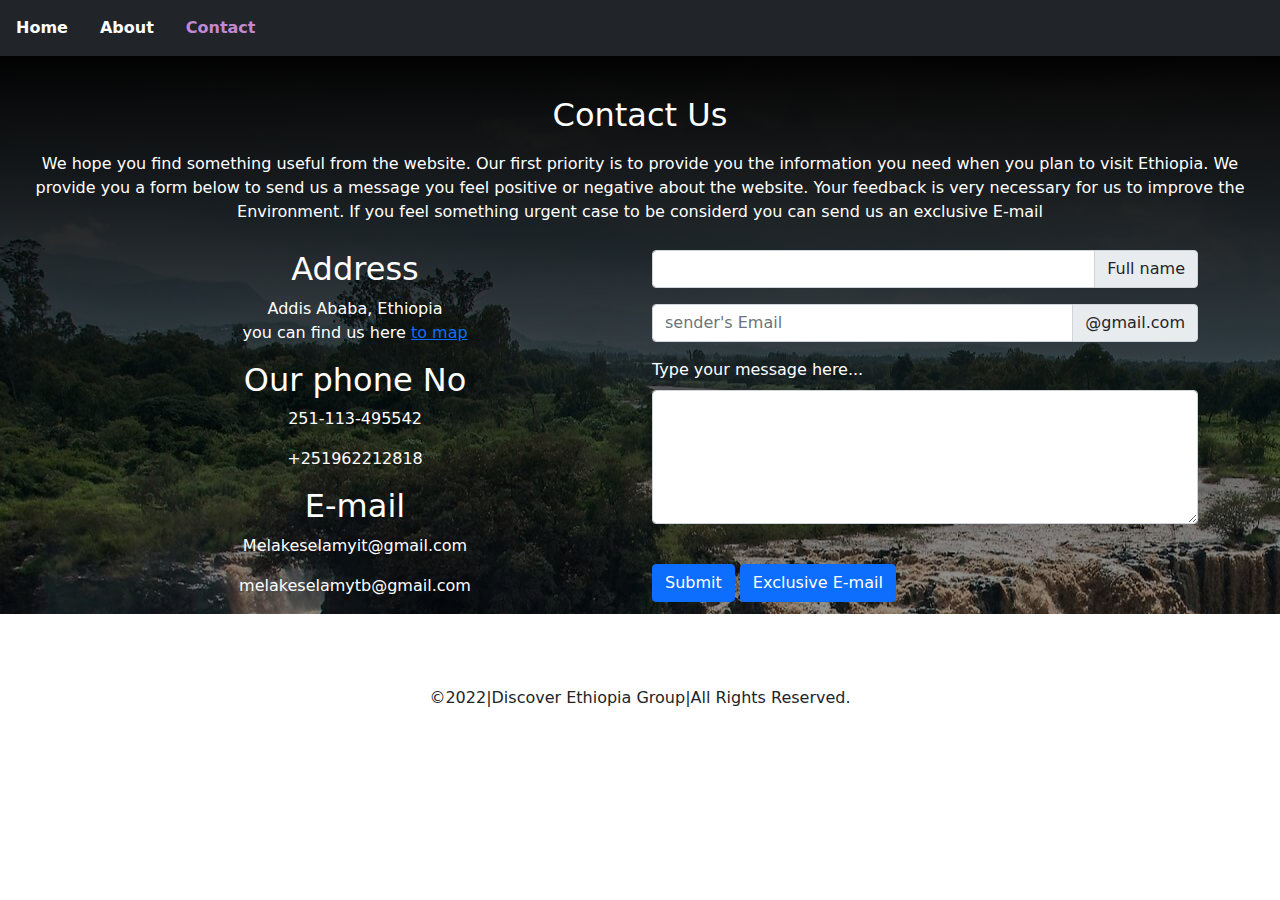
<file: Contact.html>
<!DOCTYPE html>
<html lang="en">
<head>
    <meta charset="UTF-8">
    <meta http-equiv="X-UA-Compatible" content="IE=edge">
    <meta name="viewport" content="width=device-width, initial-scale=1.0">
    <title>Contact page</title>
    <script src="./javascript.js"></script>
    <link rel="stylesheet" href="./css/bootstrap.css">        
    <script src="./js/bootstrap.bundle.js"></script>
</head>
<style>
    @media screen and (max-width:450px){.row{display: inline-block; width: 100%;}}
</style>
<body>
<header>
    <nav class="navbar navbar-expand-lg navbar-light bg-dark fixed-top float-end">
                <ul class="nav">
                    <li class="nav-item">
                        <a class="nav-link fw-bold" href="index.html" style="color: #fff;">Home</a>
                    </li>
                    <li class="nav-item">
                        <a class="nav-link fw-bold" href="About.html" style="color: #fff;">About</a>
                    </li>
                    <li class="nav-item">
                        <a class="nav-link fw-bold" href="Contact.html" style="color: #c388d1;">Contact</a>
                    </li>
                </ul>
    </nav>
</header>
<br><br>
    <div style="background: linear-gradient(rgba(0, 0, 0, 1), rgba(0, 0, 0, 0.4)), url(./Image/tisabay2.jpg); color: #fff;">
        <br><br>
        <div>
            <h2 class="text-center">Contact Us</h2>
            <p class="text-center" style="padding: 10px;">We hope you find something useful from the website. Our first priority is to provide you the information you
            need when you plan to visit Ethiopia. We provide you a form below to send us a message you feel positive or
            negative about the website. Your feedback is very necessary for us to improve the Environment. If you feel
            something urgent case to be considerd you can send us an exclusive E-mail</p>
        </div>
        <div class="container">
            <div class="row">
                <div class="col text-center">
                    <div>
                        <h2>Address</h2>
                        <p>Addis Ababa, Ethiopia<br>you can find us here <a href="https://www.google.com/maps/@9.0401933,38.7573945,16z">to
                                map</a></p>
                    </div>
                    
                    <div>
                        <h2>Our phone No</h2>
                        <p>251-113-495542</p>
                        <p>+251962212818</p>
                    </div>
                    
                    <div>
                        <h2>E-mail</h2>
                        <p>Melakeselamyit@gmail.com</p>
                        <p>melakeselamytb@gmail.com</p>
                    </div>
                </div>
                <div class="col">
                    <div class="input-group mb-3">
                        <input type="text" class="form-control">
                        <span class="input-group-text" id="basic-addon1">Full name</span>
                    </div>
                    <div class="input-group mb-3">
                        <input type="text" class="form-control" placeholder="sender's Email" aria-describedby="basic-addon2">
                        <span class="input-group-text" id="basic-addon2">@gmail.com</span>
                    </div>
                    <div class="mb-3">
                        <label for="exampleFormControlTextarea1" class="form-label">Type your message here...</label>
                        <textarea class="form-control" id="exampleFormControlTextarea1" rows="5"></textarea>
                    </div>
                    <br>
                    <div class="contact-form">
                        <input class="btn btn-primary" type="submit" value="Submit" onclick="myfunction()">
                        <a class="btn btn-primary" href="mailto:melakeselamytb@gmail.com" role="button">Exclusive E-mail</a>
                    </div>
                </div>
            </div>
    
        </div>
    </div>
<br><br><br> 
    <div>                
        <p class="text-center">&copy;2022|Discover Ethiopia Group|All Rights Reserved.</p>
    </div>
</body>
</html>
</file>
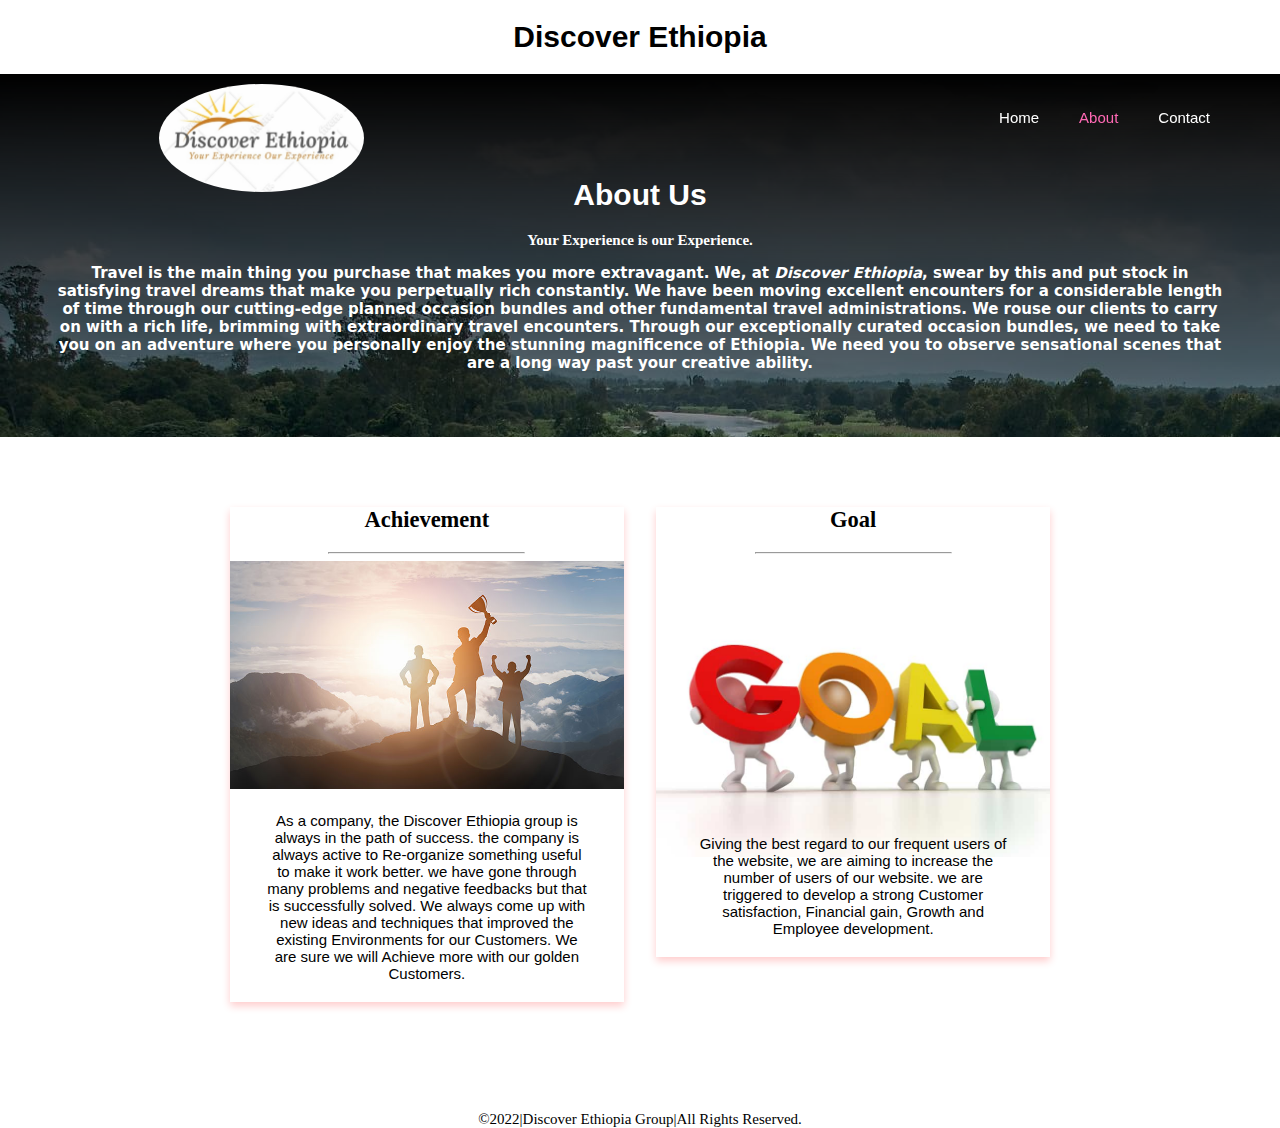
<file: src/About.html>
<!DOCTYPE html>
<html lang="en">

<head>
    <meta charset="UTF-8">
    <meta http-equiv="X-UA-Compatible" content="IE=edge">
    <meta name="viewport" content="width=device-width, initial-scale=1.0">
    <title>About us</title>
    <link rel="stylesheet" href="about.css">
</head>

<body>
    <h1 id="tophead">Discover Ethiopia</h1>
    <div class="about-section">
        <div class="first">
            <div class="logo">
                <img src="./Image/logo.jpeg" alt="logo image at the top" width="25%" height="20%"
                    style="border-radius: 50%;">

            </div>
            <nav>
                <a href="Contact.html">Contact
                </a>
                <a href="About.html" id="about">About</a>
                <a href="index.html">Home</a>
            </nav>
        </div>
        <br><br>
        <div class="main-information">
            <h1>About Us</h1>
            <p>Your Experience is our Experience.</p>
            <p id="mainpara"><b>Travel is the main thing you purchase that makes you more extravagant.</b> We, at<i>
                    Discover Ethiopia</i>, swear by this and
                put stock in satisfying travel dreams that make you perpetually rich constantly. We have been moving
                excellent encounters for a considerable length of time through our cutting-edge planned occasion
                bundles and other fundamental travel administrations. We rouse our clients to carry on with a rich life,
                brimming with
                extraordinary travel encounters.

                Through our exceptionally curated occasion bundles, we need to take you on an adventure where you
                personally enjoy the
                stunning magnificence of Ethiopia. We need you to observe sensational scenes that are a long way
                past your creative ability.</p>
        </div>
    </div>
    <br><br><br>
    <div class="row">
        <div class="column">
            <div class="card">
                <h2>Achievement</h2>
                <hr width="50%">
                <img src="./Image/achievement.jpg" alt="Jane" style="width:100%">
                <div class="container">
                    <p class="title">As a company, the Discover Ethiopia group is always in the path of success. the
                        company is always active to Re-organize something useful to make it work better. we have gone
                        through many problems and negative feedbacks but that is successfully solved. We always come up
                        with new ideas and techniques that improved the existing Environments for our Customers. We are
                        sure we will Achieve more with our golden Customers.</p>
                </div>
            </div>
        </div>

        <div class="column">
            <div class="card">
                <h2>Goal</h2>
                <hr width="50%">
                <img src="./Image/Goal.jpg" alt="Mike" style="width:100%">
                <div class="container">
                    <p class="title title2"> Giving the best regard to our frequent users of the website, we are aiming
                        to increase the number of users of our website. we are triggered to develop a strong Customer
                        satisfaction, Financial gain, Growth and Employee development. </p>
                </div>
            </div>
        </div>
    </div>
    <br><br><br><br><br>
    <footer>
        <p>&copy;2022|Discover Ethiopia Group|All Rights Reserved.</p>
    </footer>
</body>

</html>
</file>
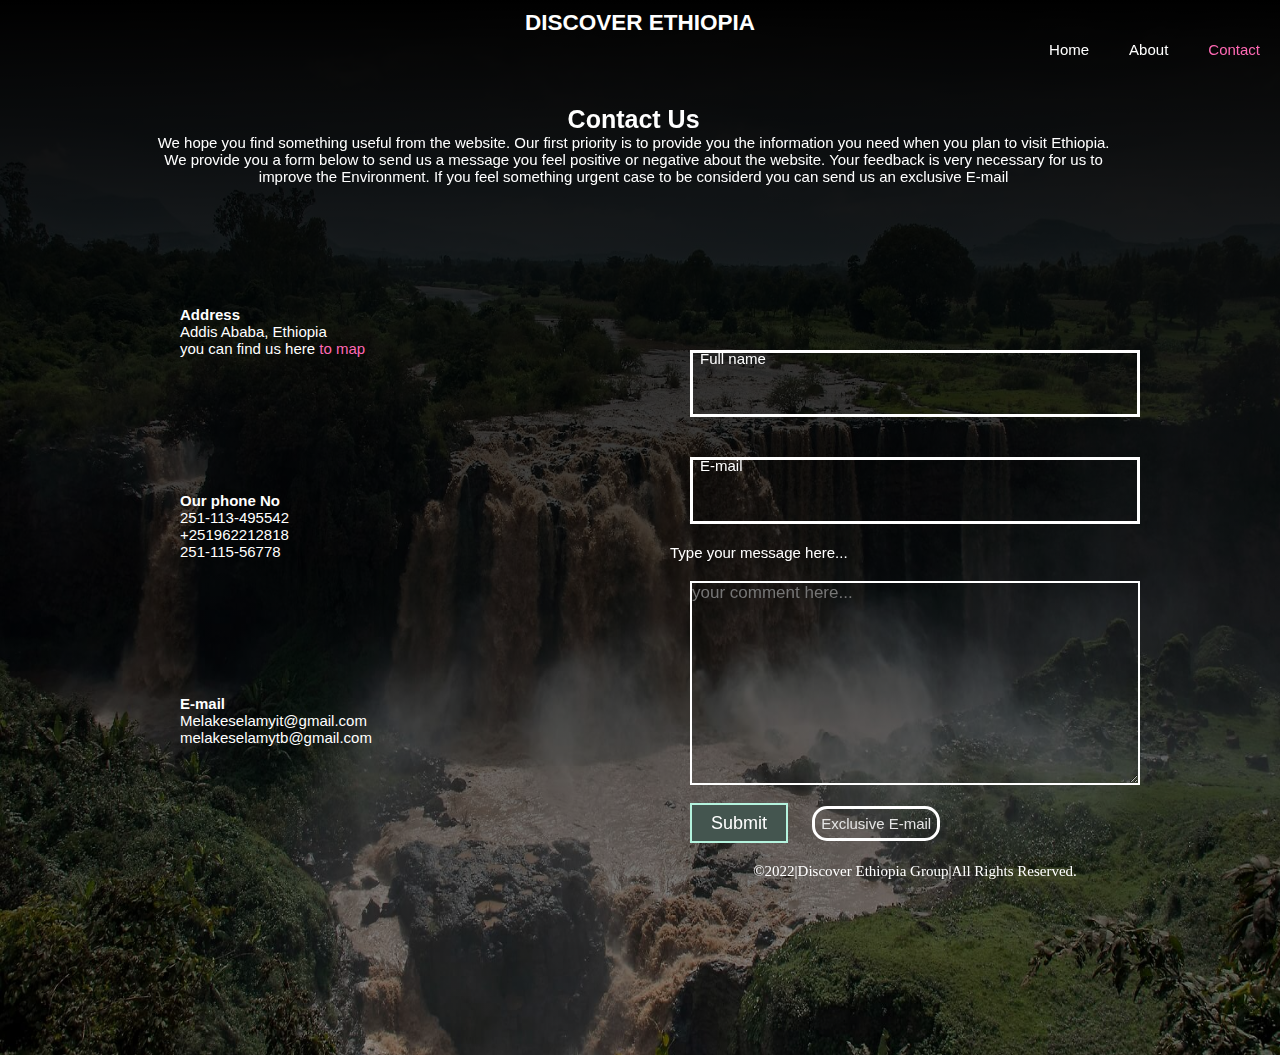
<file: src/Contact.html>
<!DOCTYPE html>
<html lang="en">

<head>
    <meta charset="UTF-8">
    <meta http-equiv="X-UA-Compatible" content="IE=edge">
    <meta name="viewport" content="width=device-width, initial-scale=1.0">
    <title>Contact page</title>
    <link rel="stylesheet" href="contact.css">
    <script src="/javascript.js"></script>
</head>

<body>
    <script>
        var input_areas = document.getElementsByClassName("input_blank")
        function myfunction() {
            if (input_areas[0].value.length !== 0 && input_areas[1].value.length !== 0) {
                alert("Your comment is recorded!! we will send you an E-mail for further contact.")
            }
        }
    </script>
    <header>
        <h1 class="__main__header">Discover Ethiopia</h1>
        <nav class="navigation_block">
            <a href="Contact.html" id="contact" class="navigation__links">Contact</a>
            <a href="About.html" class="navigation__links">About</a>
            <a href="index.html" class="navigation__links">Home</a>
        </nav>
    </header>
    <div class="container_block">
        <div class="__container__">
            <h2 class="_container_heading">Contact Us</h2>
            <p class="_container_paragraph">We hope you find something useful from the website. Our first priority is to
                provide you the information you
                need when you plan to visit Ethiopia. We provide you a form below to send us a message you feel positive
                or
                negative about the website. Your feedback is very necessary for us to improve the Environment. If you
                feel
                something urgent case to be considerd you can send us an exclusive E-mail</p>
        </div>
        <div class="content">
            <div class="content-form">
                <div class="Address-block">
                    <h2>Address</h2>
                    <p>Addis Ababa, Ethiopia<br>you can find us here <a
                            href="https://www.google.com/maps/@9.0401933,38.7573945,16z">to map</a></p>
                </div>

                <div class="phoneNO-block">
                    <h2>Our phone No</h2>
                    <p>251-113-495542</p>
                    <p>+251962212818</p>
                    <p>251-115-56778</p>
                </div>

                <div class="Email-block">
                    <h2>E-mail</h2>
                    <p>Melakeselamyit@gmail.com</p>
                    <p>melakeselamytb@gmail.com</p>
                </div>
            </div>

        </div>

        <form>
            <div class="form">
                <div class="right">
                    <div class="contact-form">
                        <input type="text" required class="blank input_blank">
                        <span>Full name</span>
                    </div>

                    <div class="contact-form">
                        <input type="email" required class="blank input_blank">
                        <span>E-mail</span>
                    </div>

                    <div class="contact-form">
                        <span>Type your message here...</span>
                        <br>
                        <textarea name="text" id="" cols="30" rows="10" placeholder="your comment here..." required
                            class="text_area"></textarea>

                    </div>

                    <div class="contact-form">
                        <input type="submit" name="submit" onclick="myfunction()" class="blank submit_button">
                        <a href="mailto:melakeselamytb@gmail.com">Exclusive E-mail</a>
                    </div>
                    <div class="footer_block">
                        <p class="footer_paragraph">&copy;2022|Discover Ethiopia Group|All Rights Reserved.
                        <p>
                    </div>

                </div>
            </div>
        </form>
    </div>

</body>

</html>
</file>
<file: src/home.css>
body {
    font-family: Arial, sans-serif;
    margin: 0;
    padding: 0;
    background-color: #f2f2f2;
    max-width: 100vw;
}

* {
    box-sizing: border-box;
    font-size: 15px;

}

.horizontal_line {
    width: 70%;
    height: 10px;
    background-color: rgb(66, 60, 60);
}

.slider_block {
    overflow: hidden;
    width: 100%;
    height: 650px;
    border: 1px solid white;
    box-shadow: 0 5px 18px rgba(0, 0, 0, 0.6);
    position: relative;
}

.logo {
    position: absolute;
    top: 30px;
    left: 30px;
}

.main__title {
    position: absolute;
    text-transform: uppercase;
    line-height: 1em;
    top: 40%;
    width: 100%;
    text-align: center;
    font-size: 3.5em;
    color: rgb(255, 255, 255);
    font-weight: 800;
}

#home_link {
    color: hotpink;
}

#home_link:hover {
    background-color: transparent;
}

.front__heading__paragraph {
    position: absolute;
    text-transform: uppercase;
    top: 60%;
    width: 100%;
    text-align: center;
    color: rgb(255, 255, 255);
    font-weight: 500;
    font-size: 2em;
}

.logo__image {
    width: 140px;
    height: auto;
    border-radius: 50%;
}

.slides {
    width: 500%;
    height: 350px;
    display: flex;
}

.input__radios {
    display: none;
}

.slide {
    width: 20%;
    transition: 3s;
}

.slide__images {
    width: 100%;
    height: 650px;
}

.navigation {
    position: absolute;
    top: 20px;
    right: 20px;
}

.extending_links:link {
    text-decoration: none;
    padding: 20px;
    color: black;
    font-weight: bolder;
    font-size: 15px;
}

.navigation_links {
    text-decoration: none;
    color: rgb(255, 255, 255);
    top: 0;
    padding: 5px 20px;
    float: right;
}

.navigation_links:hover {
    color: rgb(0, 0, 0);
    background-color: rgb(255, 255, 255);
    text-decoration: none;
}

#link,
#link2,
#link3,
#link4 {
    font-size: 0.8em;
    font-family: 'Trebuchet MS', 'Lucida Sans Unicode', 'Lucida Grande', 'Lucida Sans', Arial, sans-serif;
    background: rgb(218, 200, 200);
    text-transform: uppercase;
    text-decoration: none;
    font-weight: 500;
    margin-top: 10px;
    color: #111;
    letter-spacing: 1px;
    transition: 0.3s;
}

#link:hover,
#link2:hover,
#link3:hover,
#link4:hover {
    letter-spacing: 3px;
    font-weight: 800;
}

/*css for manual slide navigation*/
/*#################################################*/
.navigation_manual {
    transform: translateX(-50%);
    position: absolute;
    display: flex;
    justify-content: center;
    left: 50%;
    bottom: 20px;
}

.manual__buttons {
    margin-right: 10px;
    height: 20px;
    border-radius: 50%;
    cursor: pointer;
    transition: 1s;
    border: 2px solid rgb(255, 201, 201);
    width: 20px;
}

.manual__buttons:not(:last-child) {
    margin-right: 30px;
}

.manual__buttons:hover {
    background: #ffffff;
}

#radio1:checked~.first {
    margin-left: 0;
}

#radio2:checked~.first {
    margin-left: -20%;
}

#radio3:checked~.first {
    margin-left: -40%;
}

#radio4:checked~.first {
    margin-left: -60%;
}

#radio5:checked~.first {
    margin-left: -80%;
}

/*css for automatic navigation*/
/*###############################################3*/
/*.navigation-auto {
    position: absolute;
    justify-content: center;
    margin-top: 460px;
    display: flex;
    width: 800px;
}
.navigation-auto div {
    border-radius: 10px;
    transition: 1s;
    border: 3px solid #c43af3;
    padding: 5px;
    width: 30px;
}*/
/*.navigation-auto div:not(:last-child) {margin-right: 40px;}
#radio1:checked~.navigation-auto .auto-btn1 {background: #c43af3;}
#radio2:checked~.navigation-auto .auto-btn2 {background: #c43af3;}
#radio3:checked~.navigation-auto .auto-btn3 {background: #c43af3;}
#radio4:checked~.navigation-auto .auto-btn4 {background: #c43af3;}*/
/* the code after is css for about Ethiopia next to the hero image at the top.*/
/*###########################################################################3*/
/*css for manual slide navigation*/
/*#####################################################*/
.side_paragraph_div_block {
    width: 60%;
    text-align: justify;
    margin-right: 1.5em;
}

.side__paragraph {
    font-size: 15px;
}

.side-image {
    width: 40%;
}

.side-image img {
    width: 85%;
    height: 100%;
}

.About-ethiopia {
    display: flex;
    justify-content: center;
    width: 90%;
}

.second-block {
    margin-top: 80px;
    text-align: center;
}

.second-block h1 {
    font-size: 30px;
    font-weight: bold;
    color: #444;
}

/*this code is for the autimatc image slider in categiries and services in the next  component*/
/**********************************************
***********************************************/
.container {
    width: 268px;
    height: 310px;
    position: relative;
    transform: translate(-50%, -50%);
    overflow: hidden;
    border: 5px solid rgb(200, 174, 174);
    border-radius: 8px;
    box-shadow: 10px 25px 30px rgb(58, 44, 58);
    background-color: wheat;
    top: 25%;
    left: 15%;
}

.wrapper {
    width: 100%;
    display: flex;
    animation: slide 15s infinite;
}

.wrapper_image {
    width: 100%;
}

@keyframes slide {
    0% {
        transform: translate(0);
    }

    25% {
        transform: translate(0);
    }

    30% {
        transform: translate(-100%);
    }

    50% {
        transform: translate(-100%);
    }

    55% {
        transform: translate(-200%);
    }

    75% {
        transform: translate(-200%);
    }

    80% {
        transform: translate(-300%);
    }

    100% {
        transform: translate(-300%);
    }
}

/*#################################################*/
@media screen and (max-width:700px) {
    .About-ethiopia {
        display: inline-block;
    }

    .main__title {
        font-size: 40px;
    }

    .front__heading__paragraph {
        font-size: 20px;
    }

    .side_paragraph_div_block {
        width: 100vw;
        text-align: justify;
        margin: 0 3em;
        margin-right: 20px;
        padding-right: 40px;
    }

    .slider_block,
    .slide {
        height: 70vh;
    }

    .logo__image {
        width: 6em;
        height: 6em;
    }

    .side__paragraph {
        width: 80%;
        font-size: 13.5px;
    }

    .side-image {
        width: 100%;
    }
}

@media screen and (max-width:800px) {
    .the_side_paragraph {
        width: 100%;
        position: absolute;
        transform: translate(6.5em, 17em);
    }

    .block-Accomoadations,
    .block-Destinations,
    .block-ETholidays {
        margin-bottom: 17em;
    }

    .container {
        width: 220px;
        height: 80%;
        transform: translate(0em, -10em);
    }

    #link,
    #link2,
    #link3 {
        font-size: 10px;
    }

    .options_div_block {
        transform: translate(-5em, 2em);
    }
}

.titles_block {
    width: 50%;
}

.titles__main__heading {
    font-size: 30px;
    text-align: center;
    color: green;
}

.titles__sub__heading {
    font-size: 25px;
    text-align: center;
}

ul {
    font-size: 18px;
}

.block-ETholidays,
.block-Destinations,
.block-Accomoadations {
    display: flex;
}

.automatic-image-slider {
    width: 20%;
    align-items: center;
    text-align: center;
    margin: 100px 0 0 200px
}

.the_side_paragraph {
    width: 70%;
    text-align: justify;
    padding: 20px;
    margin: 20px 40px;
}

.head-title {
    text-align: center;
    font-weight: 900;
    font-family: 'Segoe UI', Tahoma, Geneva, Verdana, sans-serif
}

.footer_paragraph {
    text-align: center;
    font-family: 'Lobster Two', cursive;
    width: 100%;
    margin: auto;
    color: rgb(0, 0, 0);
}
</file>
<file: src/about.css>
body {
     font-family: Arial, Helvetica, sans-serif;
     margin: 0;
     font-size: 15px;
 }

 html {
     box-sizing: border-box;
 }

 *,
 *:before,
 *:after {
     box-sizing: inherit;
 }

 .column {
     float: left;
     width: 33.3%;
     margin-bottom: 16px;
     padding: 0 8px;
 }

 .main-information p {
     font-family: 'Satisfy', cursive;
     font-weight: 700;
 }

 .card {
     box-shadow: 0 4px 8px 0 rgba(255, 0, 0, 0.2);
     margin: 8px;
 }

 .card h2 {
     text-align: center;
     font-weight: bolder;
     font-family: 'Abril Fatface', cursive;
 }

 #mainpara {
     font-family: system-ui, -apple-system, BlinkMacSystemFont, 'Segoe UI', Roboto, Oxygen, Ubuntu, Cantarell, 'Open Sans', 'Helvetica Neue', sans-serif
 }

 #tophead {
     font-family: 'Gill Sans', 'Gill Sans MT', Calibri, 'Trebuchet MS', sans-serif;
     text-align: center;
     color: rgb(0, 0, 0);
 }

 #about {
     color: hotpink;
 }

 #about:hover {
     background-color: transparent;
 }

 .about-section {
     padding: 50px;
     text-align: center;
     background-color: #474e5d;
     color: white;
 }

 .container {
     padding: 0 16px;
 }

 .container::after,
 .row::after {
     content: "";
     clear: both;
     display: table;
 }

 .title {
     color: rgb(0, 0, 0);
     font-family: 'Gill Sans', 'Gill Sans MT', Calibri, 'Trebuchet MS', sans-serif;
     text-align: center;
     margin: 20px;
 }

 .title2 {
     margin-top: -25px;
 }

 .button {
     border: none;
     outline: 0;
     display: inline-block;
     padding: 8px;
     color: white;
     background-color: #000;
     text-align: center;
     cursor: pointer;
     width: 100%;
 }

 .button:hover {
     background-color: #555;
 }

 @media screen and (max-width: 650px) {
     .column {
         width: 100%;
         display: block;
         margin: auto;
     }
 }

 .row {
     display: flex;
     justify-content: center;
 }

 .logo {
     position: absolute;
     top: -20px;
     margin-left: -200px;
 }

 nav a {
     text-decoration: none;
     color: white;
     position: sticky;
     top: 0;
     padding: 5px 20px;
     float: right;
     position: sticky;
     top: 0;
 }

 nav a:hover {
     color: black;
     background-color: #fff;
 }

 .about-section {
     position: relative;
     background: linear-gradient(rgba(0, 0, 0, 1), rgba(0, 0, 0, 0.4)), url(./Image/tisabay2.jpg);
 }

 .first {
     position: relative;
     top: -20px
 }

 footer p {
     text-align: center;
     font-family: 'Lobster Two', cursive;
     width: 100%;
     margin: auto;
     color: rgb(0, 0, 0);
 }

 @media screen and (max-width: 700px) {
     #tophead {
         font-size: 22px;
     }

     nav a {
         font-size: 15px;
     }

     nav {
         margin: 20px 0;
     }

     .main-information h1 {
         font-size: 25px;
     }

     .main-information p {
         font-size: 12px;
     }

     .row {
         display: inline-block;
         width: 100%;
         margin: 20px;
     }

     .column {
         display: block;
     }
 }
</file>
<file: src/contact.css>
.Address-block a:hover {
    color: rgb(0, 0, 0);
    text-decoration: underline;
    background-color: aliceblue;
    border-radius: 50%;
    padding: 7px;
}

.__main__header {
    text-transform: uppercase;
    top: 40%;
    width: 100%;
    text-align: center;
    font-size: 1.5em;
    color: rgb(255, 255, 255);
    font-weight: 900;
    font-family: 'Gill Sans', 'Gill Sans MT', Calibri, 'Trebuchet MS' sans-serif;
    padding-top: 10px;
}

#contact {
    color: hotpink;
}

#contact:hover {
    background-color: transparent;
}

.Address-block a {
    text-decoration: none;
    color: hotpink;
}

.contact-form a:hover {
    color: hotpink;
    background-color: white;
    width: 6px;
    padding: 3px;
}

.contact-form a {
    text-decoration: none;
    color: rgb(228, 228, 228);
    border: 3px solid white;
    padding: 6px;
    border-radius: 15px;
}

* {
    padding: 0;
    margin: 0;
    color: rgb(255, 255, 255);
    box-sizing: border-box;
    font-family: 'Gill Sans', 'Gill Sans MT', Calibri, 'Trebuchet MS', sans-serif;
    border: none;
    font-size: 15px;
}

body {
    background: linear-gradient(rgba(0, 0, 0, 1), rgba(0, 0, 0, 0.4)), url(./Image/tisabay2.jpg);
    width: 100%;
    height: 100%;
    background-size: 100% 125vh;
    position: relative;
    background-repeat: no-repeat;
}

.__container__ {
    position: absolute;
    text-align: center;
    width: 75%;
    left: 12%;
    top: 7rem;
}

._container_heading {
    font-size: 25px;
}

.navigation__links {
    text-decoration: none;
    color: white;
    position: sticky;
    top: 0;
    padding: 5px 20px;
    float: right;
}

.navigation__links:hover {
    color: black;
    background-color: #fff;
}

.content {
    display: flex;
    min-height: 1vh;

}

.content div {
    margin-top: 15vh;
    margin-left: 10vh;
}

.content-form {
    margin-top: 1rem;
    padding: -100px;
}

.form {
    display: flex;
    position: absolute;
    top: 200px;
    left: 0;
    margin-left: 50%;
    justify-content: center;
    align-items: center;
    min-height: 100vh;
    transform: translate(2em, -3em);
}

.blank {
    width: 30rem;
    background-color: transparent;
    border: 0px;
    border: 3px solid rgb(255, 255, 255);
    margin: 20px;
    padding: 20px;
    font-size: 18px;
}

.input_blank~span {
    position: absolute;
    left: 30px;
    transition: 0.7s ease-in-out;
    margin-top: 20px;
}

.input_blank:focus~span {
    transform: translateY(-30px);
    pointer-events: none;
}

.text_area {
    width: 30rem;
    border: 2px solid white;
    background-color: transparent;
    margin: 20px;
    font-size: 17px;
    border-bottom: 2px solid rgb(255, 255, 255);
}

.textarea:focus~span {
    transform: translateY(-20px);
    pointer-events: none;
}

.form .contact-form input[type=submit] {
    background-color: rgb(68, 85, 79);
    border: 2px solid rgb(181, 243, 222);
    font-size: 18px;
    width: 20%;
    height: 40px;
    margin-top: -5px;
    padding: 2px;
}

.form .contact-form input[type=submit]:hover {
    color: aquamarine;
    background-color: transparent;
}

.footer_paragraph {
    text-align: center;
    font-family: 'Lobster Two', cursive;
    width: 100%;
    margin: auto;
    color: rgb(255, 255, 255);
}

@media screen and (max-width: 850px) {
    .__main__header {
        font-size: 20px;
    }

    .navigation__links:link {
        font-size: 15px;
    }

    .navigation__block {
        margin: 25px;
    }

    ._container_heading {
        font-size: 20px;
    }

    p {
        font-size: 15px;
    }

    .content div {
        margin-top: 23vh;
        margin-left: 2vh;
        display: flex;
    }

    .content-form {
        transform: translate(3em, 1em);
    }

    .text_area {
        width: 310px;
    }

    .content-form .Email-block {
        display: inline-block;
    }

    .content-form .Address-block,
    .content-form .phoneNO-block {
        display: inline-block;
    }

    form div {
        margin-top: 5vh;
        width: auto;
        margin: 30px;
    }

    span {
        margin: 140px;
    }

    .form {
        display: flex;
        position: absolute;
        top: 450px;
        right: 0;
        margin-left: 50%;
        justify-content: center;
        align-items: center;
        min-height: 100vh;
        margin: auto;
        transform: translate(1em, 2em);
    }

    ._container_paragraph {
        line-height: 23px;
    }

    .contact-form input {
        width: 70%;
    }

    body {
        background-size: 100% 240vh;
    }
}
</file>
<file: home.css>
/*
 -->here the index.css file is linked. the css file contains styles of bootstrap driven classes.-->< !--the classes are needed to style the hero image its transparency and the size. -->
 -->the index.html page contains many carousel items. and the css file is needed to specify their width,
 height and caption position. 
 -->with out the css file the carousal items or the automatic image slide's width and height during toggle can' t be set as img-fluid or img-thumbnail as the other static images.
*/
* {font-family: 'Montserrat', sans-serif;}
.bg-light {background-color: transparent !important;}
.carousel-item {
    height: 100vh;
    min-height: 300px;
}
.carousel-caption {bottom: 220px;}
#carouselExampleSlidesOnly{width: 268px;height: 320px;}
#carouselExampleSlidesOnly2 {
    width: 80%;
    height: 300px;
}
.carousel-caption h5 {
    font-size: 45px;
    text-transform: uppercase;
    letter-spacing: 2px;
    margin-top: 25px;
}
.carousel-caption p {
    width: 60%;
    margin: auto;
    font-size: 18px;
    line-height: 1.9;
}
.carousel-caption a {
    text-transform: uppercase;
    text-decoration: none;
    background: darkorange;
    padding: 10px 30px;
    display: inline-block;
    color: #000;
    margin-top: 15px;
}
.navbar-light .navbar-brand {
    color: #fff;
    font-size: 25px;
    text-transform: uppercase;
    font-weight: bold;
    letter-spacing: 2px;
}
.navbar-light .navbar-brand:focus,
.navbar-light .navbar-brand:hover {
    color: rgb(98, 109, 60);
}
.navbar-light .navbar-nav .nav-link {
    color:#000;
}
.navbar-light .navbar-nav .nav-link:focus,
.navbar-light .navbar-nav .nav-link:hover {
    color: rgb(25, 150, 6);
}
.w-100 {
    height: 100vh;
}
.w-10{height: 50vh;}
.navbar-toggler {
    padding: 1px 5px;
    font-size: 18px;
    line-height: 0.3;
    background: rgb(255, 255, 255);
}
@media only screen and (max-width: 767px) {
    .navbar-nav {
        text-align: center;
        background: rgba(130, 124, 124, 0.5);
    }
    .carousel-caption {
        bottom: 165px;
    }
    .carousel-caption h5 {
        font-size: 17px;
    }
    .carousel-caption a {
        padding: 10px 15px;
        font-size: 15px;
    }
}
@media screen and (max-width:800px) {
    .row {display: inline-block;}
    .col-8 {width: 100%;}
        }
@media screen and (max-width:600px) {
    #carouselExampleSlidesOnly {width: 100%;}
    #carouselExampleSlidesOnly2 {width: 100%;}
        }
</file>
